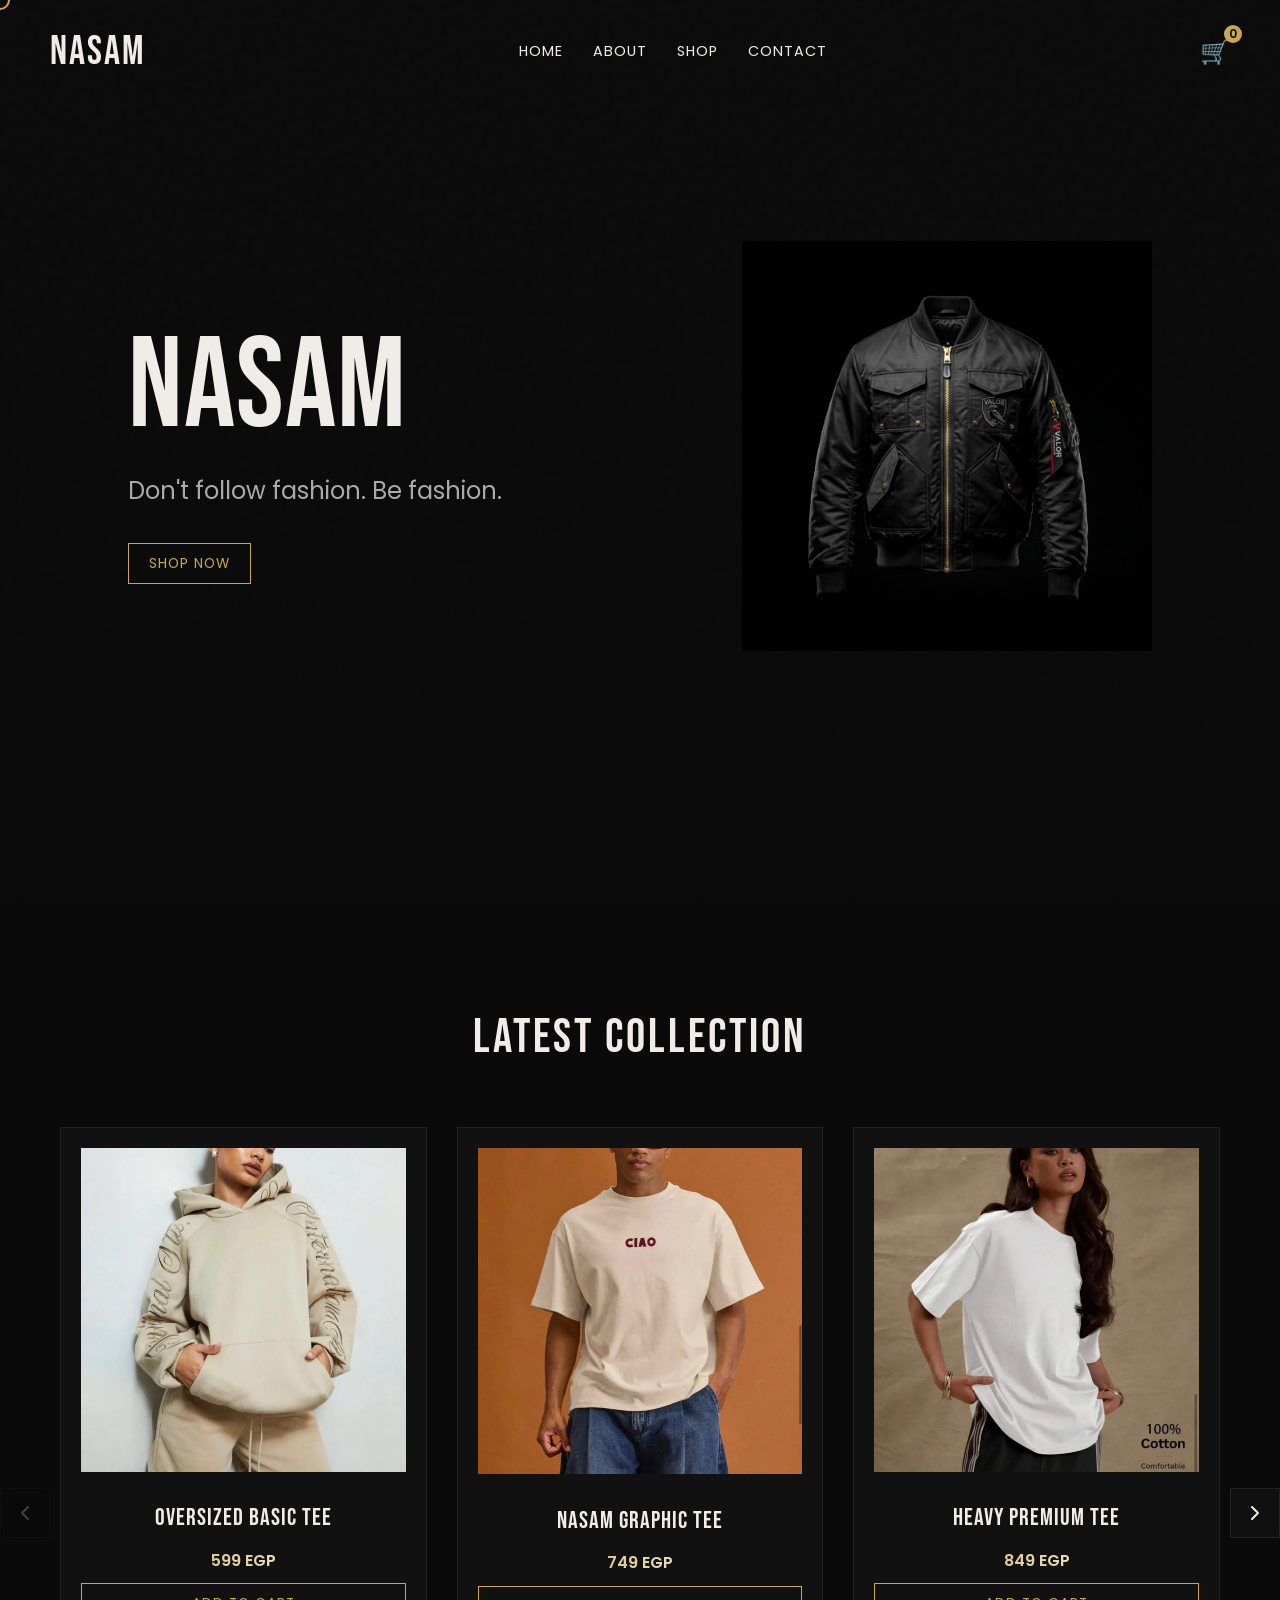
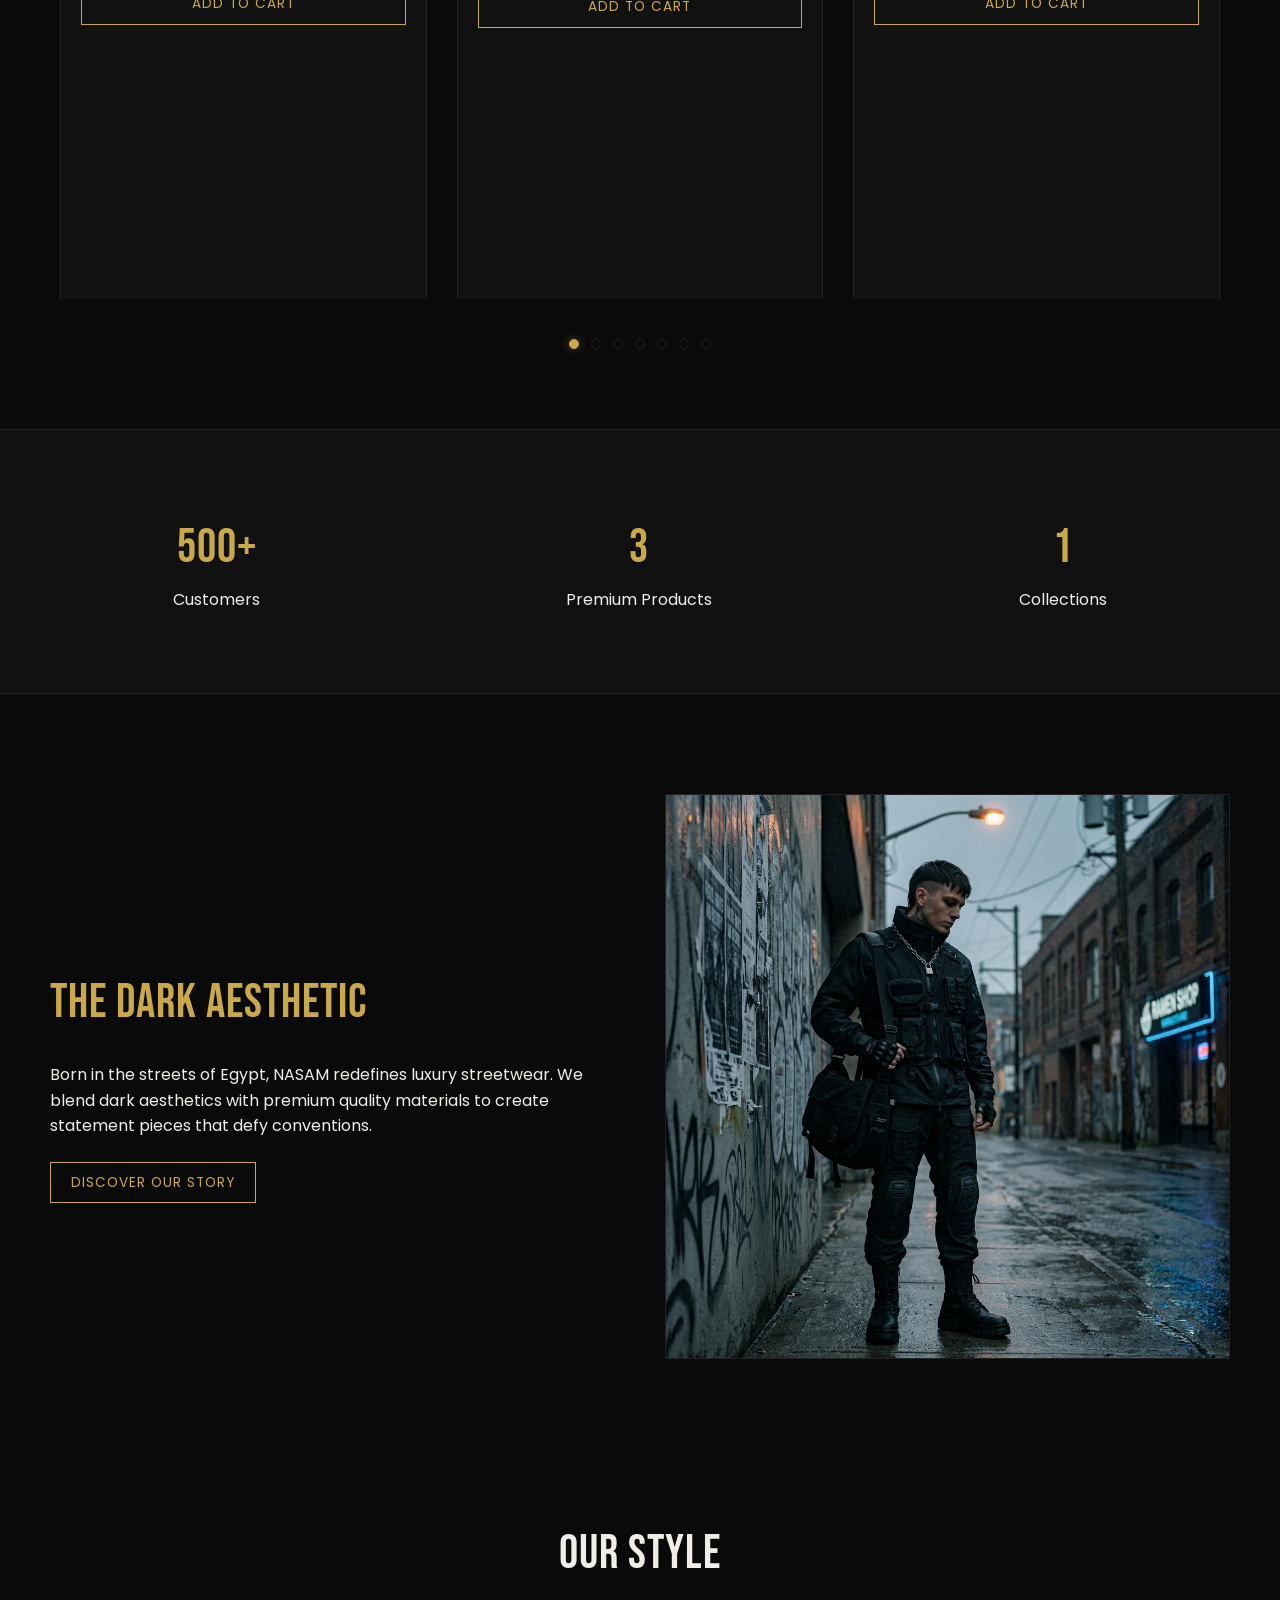
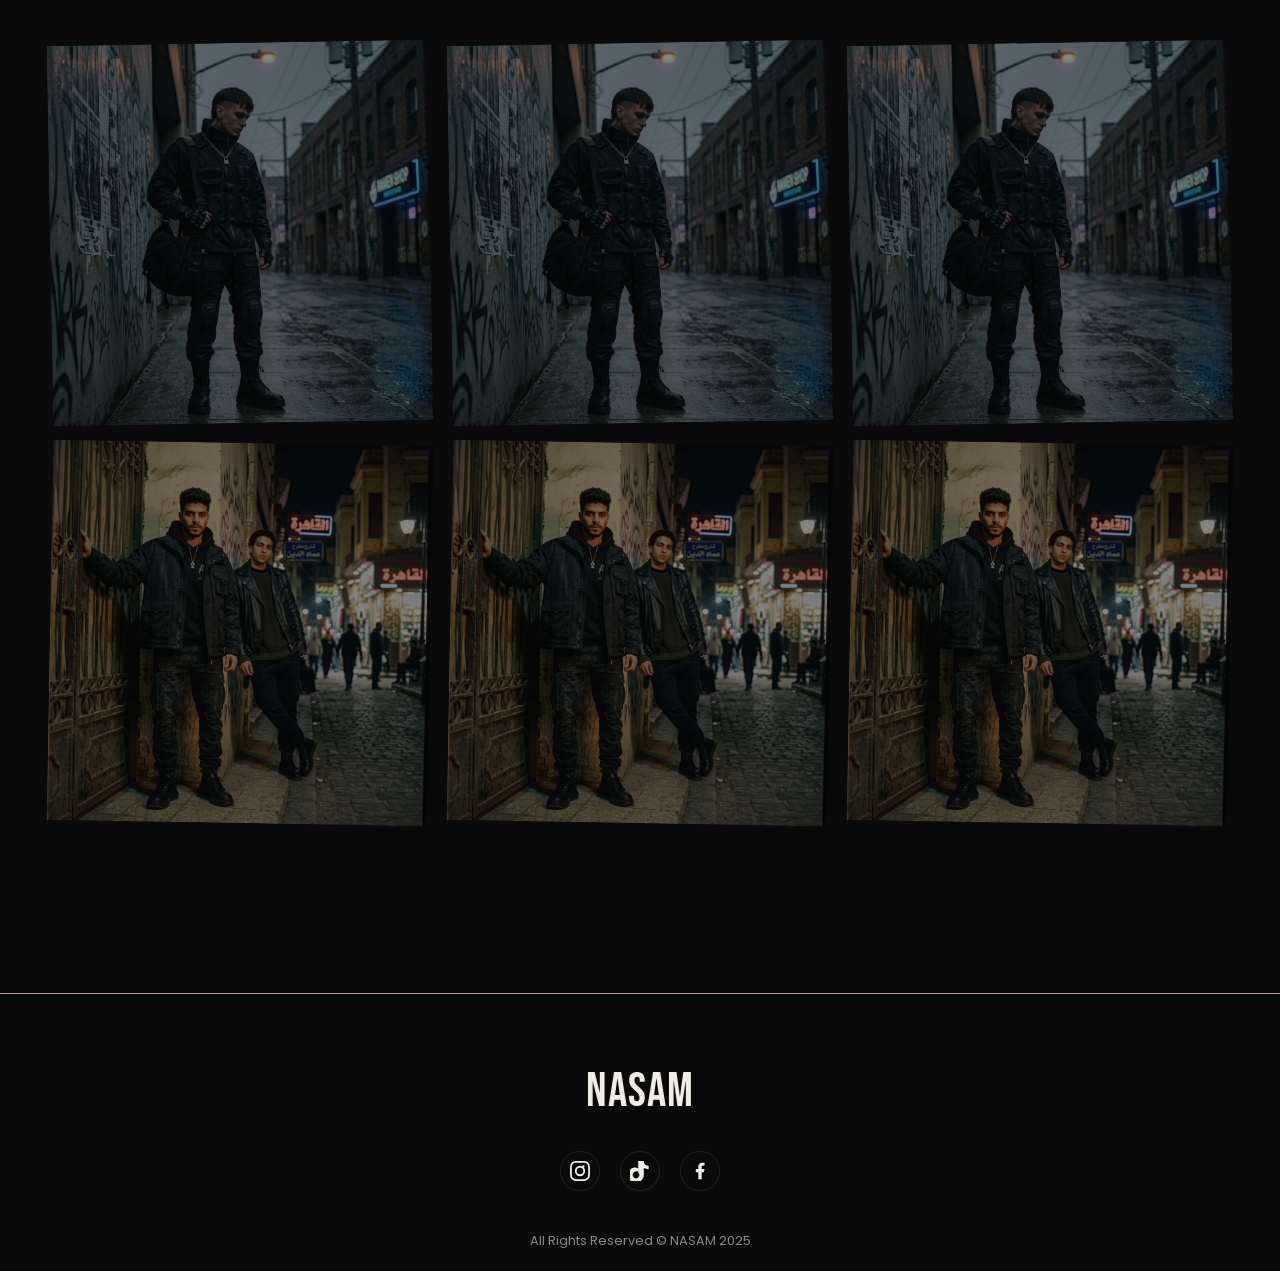
<file: index.html>
<!DOCTYPE html>
<html lang="en" dir="ltr">
<head>
  <meta charset="UTF-8">
  <meta name="viewport" content="width=device-width, initial-scale=1.0">
  <title>NASAM | Dark Luxury Streetwear</title>
  <meta name="description" content="Egyptian luxury streetwear brand. Don't follow fashion. Be fashion.">
  <link rel="stylesheet" href="css/main.css">
  <link rel="stylesheet" href="css/animations.css">
  <style>
    /* Homepage Specific */
    .hero {
      height: 100vh;
      display: flex;
      align-items: center;
      justify-content: space-between;
      padding: 0 10%;
      position: relative;
      overflow: hidden;
      background: linear-gradient(rgba(10,10,10,0.7), rgba(10,10,10,0.9)), url('data:image/svg+xml,%3Csvg viewBox="0 0 200 200" xmlns="http://www.w3.org/2000/svg"%3E%3Cfilter id="noiseFilter"%3E%3CfeTurbulence type="fractalNoise" baseFrequency="0.65" numOctaves="3" stitchTiles="stitch"/%3E%3C/filter%3E%3Crect width="100%25" height="100%25" filter="url(%23noiseFilter)" opacity="0.05"/%3E%3C/svg%3E') repeat, #0a0a0a;
    }
    
    .hero-content {
      z-index: 2;
      max-width: 600px;
    }
    
    .hero-content h1 {
      font-size: 8rem;
      line-height: 1;
      margin-bottom: 20px;
    }
    
    .hero-content p {
      font-size: 1.5rem;
      margin-bottom: 40px;
      color: #aaa;
    }
    
    .hero-img {
      z-index: 2;
      width: 40%;
      max-width: 500px;
    }
    
    /* Stats Bar */
    .stats-bar {
      display: flex;
      justify-content: space-around;
      padding: 80px 20px;
      background: var(--card);
      border-top: 1px solid var(--border);
      border-bottom: 1px solid var(--border);
    }
    
    .stat-item {
      text-align: center;
    }
    
    .stat-item h3 {
      font-size: 3rem;
      color: var(--accent);
    }
    
    /* Lookbook Grid */
    .lookbook-grid {
      columns: 3 300px;
      column-gap: 20px;
      padding: 0 50px 100px;
      max-width: 1400px;
      margin: 0 auto;
    }
    
    .lookbook-item {
      break-inside: avoid;
      margin-bottom: 20px;
      position: relative;
      overflow: hidden;
    }
    
    .lookbook-item img {
      width: 100%;
      display: block;
      transition: transform 0.4s ease;
    }
    
    .lookbook-overlay {
      position: absolute;
      top: 0;
      left: 0;
      width: 100%;
      height: 100%;
      background: rgba(10,10,10,0.5);
      transition: opacity 0.3s ease;
    }
    
    .lookbook-item:hover .lookbook-overlay {
      opacity: 0;
    }
    
    .lookbook-item:nth-child(even) { transform: rotate(1deg); }
    .lookbook-item:nth-child(odd) { transform: rotate(-1deg); }

    /* ─── Latest Collection Carousel ──────────────────────────────────── */
    .collection-section {
      padding: 100px 0 80px;
      max-width: 1400px;
      margin: 0 auto;
    }

    .collection-heading {
      text-align: center;
      font-size: 3rem;
      margin-bottom: 50px;
      letter-spacing: 3px;
    }

    .carousel-wrapper {
      position: relative;
      display: flex;
      align-items: center;
      padding: 0 60px;
    }

    .carousel-viewport {
      overflow: hidden;
      width: 100%;
    }

    .carousel-track {
      display: flex;
      gap: 30px;
      transition: transform 0.5s cubic-bezier(0.25, 0.46, 0.45, 0.94);
      will-change: transform;
    }

    .carousel-track .product-card {
      min-width: calc((100% - 60px) / 3);
      max-width: calc((100% - 60px) / 3);
      flex-shrink: 0;
      cursor: pointer;
      transition: transform 0.3s ease, box-shadow 0.3s ease;
    }

    .carousel-track .product-card:hover {
      transform: translateY(-8px);
      box-shadow: 0 20px 40px rgba(0, 0, 0, 0.4), 0 0 0 1px rgba(201, 168, 76, 0.2);
    }

    /* Arrow Buttons */
    .carousel-arrow {
      position: absolute;
      top: 50%;
      transform: translateY(-50%);
      width: 50px;
      height: 50px;
      border: 1px solid var(--border);
      background: rgba(17, 17, 17, 0.9);
      color: var(--text);
      display: flex;
      align-items: center;
      justify-content: center;
      cursor: pointer;
      z-index: 10;
      transition: all 0.3s ease;
      backdrop-filter: blur(8px);
    }

    .carousel-arrow:hover {
      border-color: var(--accent);
      color: var(--accent);
      background: rgba(201, 168, 76, 0.1);
      box-shadow: 0 0 20px rgba(201, 168, 76, 0.15);
    }

    .carousel-arrow:disabled {
      opacity: 0.25;
      cursor: not-allowed;
    }

    .carousel-arrow:disabled:hover {
      border-color: var(--border);
      color: var(--text);
      background: rgba(17, 17, 17, 0.9);
      box-shadow: none;
    }

    .carousel-prev { left: 0; }
    .carousel-next { right: 0; }

    /* Dot Indicators */
    .carousel-dots {
      display: flex;
      justify-content: center;
      gap: 12px;
      margin-top: 40px;
    }

    .carousel-dot {
      width: 10px;
      height: 10px;
      border: 1px solid var(--border);
      border-radius: 50%;
      background: transparent;
      cursor: pointer;
      transition: all 0.3s ease;
      padding: 0;
    }

    .carousel-dot.active {
      background: var(--accent);
      border-color: var(--accent);
      box-shadow: 0 0 10px rgba(201, 168, 76, 0.4);
    }

    .carousel-dot:hover {
      border-color: var(--accent);
    }

    @media (max-width: 1024px) {
      .carousel-track .product-card {
        min-width: calc((100% - 30px) / 2);
        max-width: calc((100% - 30px) / 2);
      }
      .carousel-wrapper { padding: 0 50px; }
    }

    @media (max-width: 600px) {
      .carousel-track .product-card {
        min-width: 100%;
        max-width: 100%;
      }
      .carousel-wrapper { padding: 0 45px; }
      .carousel-arrow { width: 38px; height: 38px; }
      .collection-heading { font-size: 2rem; margin-bottom: 30px; }
    }
  </style>
</head>
<body>
  <div id="cursor"></div>

  <!-- Navbar -->
  <nav class="navbar">
    <div class="nav-brand"><a href="index.html">NASAM</a></div>
    <div class="nav-links">
      <a href="index.html">Home</a>
      <a href="pages/about.html">About</a>
      <a href="pages/shop.html">Shop</a>
      <a href="pages/contact.html">Contact</a>
    </div>
    <div class="nav-right">
      <div class="cart-icon">
        🛒
        <span class="cart-badge">0</span>
      </div>
    </div>
  </nav>

  <!-- Hero Section -->
  <section class="hero">
    <div class="hero-content reveal">
      <h1 class="brand-font glitch-anim">NASAM</h1>
      <p>Don't follow fashion. Be fashion.</p>
      <a href="pages/shop.html" class="btn">Shop Now</a>
    </div>
    <div class="hero-img float-anim reveal">
      <!-- Suggested dimension: 800x800px transparent PNG -->
      <img src="images/hero/hero-product.png" alt="NASAM Floating Jacket" style="width:100%;">
    </div>
  </section>

  <!-- Latest Collection Carousel -->
  <section class="collection-section reveal" id="latest-collection">
    <h2 class="brand-font collection-heading">Latest Collection</h2>
    <div class="carousel-wrapper">
      <button class="carousel-arrow carousel-prev" id="carousel-prev" aria-label="Previous products">
        <svg width="24" height="24" viewBox="0 0 24 24" fill="none" stroke="currentColor" stroke-width="2" stroke-linecap="round" stroke-linejoin="round"><polyline points="15 18 9 12 15 6"/></svg>
      </button>
      <div class="carousel-viewport" id="carousel-viewport">
        <div class="carousel-track" id="carousel-track">
          <!-- Populated by JS from PRODUCTS data -->
        </div>
      </div>
      <button class="carousel-arrow carousel-next" id="carousel-next" aria-label="Next products">
        <svg width="24" height="24" viewBox="0 0 24 24" fill="none" stroke="currentColor" stroke-width="2" stroke-linecap="round" stroke-linejoin="round"><polyline points="9 18 15 12 9 6"/></svg>
      </button>
    </div>
    <!-- Dot indicators -->
    <div class="carousel-dots" id="carousel-dots"></div>
  </section>

  <!-- Stats Bar -->
  <section class="stats-bar reveal">
    <div class="stat-item">
      <h3 class="brand-font"><span class="counter-number" data-target="500" data-suffix="+">0</span></h3>
      <p>Customers</p>
    </div>
    <div class="stat-item">
      <h3 class="brand-font"><span class="counter-number" data-target="9">0</span></h3>
      <p>Premium Products</p>
    </div>
    <div class="stat-item">
      <h3 class="brand-font"><span class="counter-number" data-target="3">0</span></h3>
      <p>Collections</p>
    </div>
  </section>

  <!-- About Teaser -->
  <section class="reveal" style="padding: 100px 50px; max-width: 1400px; margin: 0 auto; display: flex; gap: 50px; align-items: center;">
    <div style="flex: 1;">
      <h2 class="brand-font" style="font-size: 3rem; color: var(--accent); margin-bottom: 20px;">The Dark Aesthetic</h2>
      <p style="margin-bottom: 30px;">Born in the streets of Egypt, NASAM redefines luxury streetwear. We blend dark aesthetics with premium quality materials to create statement pieces that defy conventions.</p>
      <a href="pages/about.html" class="btn">Discover Our Story</a>
    </div>
    <div style="flex: 1;">
      <!-- Suggested: 800x600px editorial -->
      <img src="images/lookbook/look-1.jpg" alt="NASAM Editorial" style="width: 100%; border: 1px solid var(--border);">
    </div>
  </section>

  <!-- Lookbook Grid -->
  <section style="padding: 50px 0;">
    <h2 class="brand-font reveal" style="text-align: center; font-size: 3rem; margin-bottom: 50px;">Our Style</h2>
    <div class="lookbook-grid reveal">
      <!-- Suggested: masonry grid mixing portrait and landscape shots -->
      <div class="lookbook-item"><img src="images/lookbook/look-1.jpg" alt="Look 1"><div class="lookbook-overlay"></div></div>
      <div class="lookbook-item"><img src="images/lookbook/look-2.jpg" alt="Look 2"><div class="lookbook-overlay"></div></div>
      <div class="lookbook-item"><img src="images/lookbook/look-3.jpg" alt="Look 3"><div class="lookbook-overlay"></div></div>
      <div class="lookbook-item"><img src="images/lookbook/look-4.jpg" alt="Look 4"><div class="lookbook-overlay"></div></div>
      <div class="lookbook-item"><img src="images/lookbook/look-5.jpg" alt="Look 5"><div class="lookbook-overlay"></div></div>
      <div class="lookbook-item"><img src="images/lookbook/look-6.jpg" alt="Look 6"><div class="lookbook-overlay"></div></div>
    </div>
  </section>

  <!-- Footer -->
  <footer class="footer">
    <h2 class="footer-brand brand-font">NASAM</h2>
    <div class="footer-socials">
      <a href="https://www.instagram.com/nasam9872?igsh=cDNyd2JxZ2IyNzN5&utm_source=qr" target="_blank" rel="noopener noreferrer" title="Instagram">
        <svg width="20" height="20" fill="currentColor" viewBox="0 0 24 24"><path d="M12 2.163c3.204 0 3.584.012 4.85.07 3.252.148 4.771 1.691 4.919 4.919.058 1.265.069 1.645.069 4.849 0 3.205-.012 3.584-.069 4.849-.149 3.225-1.664 4.771-4.919 4.919-1.266.058-1.644.07-4.85.07-3.204 0-3.584-.012-4.849-.07-3.26-.149-4.771-1.699-4.919-4.92-.058-1.265-.07-1.644-.07-4.849 0-3.204.013-3.583.07-4.849.149-3.227 1.664-4.771 4.919-4.919 1.266-.057 1.645-.069 4.849-.069zM12 0C8.741 0 8.333.014 7.053.072 2.695.272.273 2.69.073 7.052.014 8.333 0 8.741 0 12c0 3.259.014 3.668.072 4.948.2 4.358 2.618 6.78 6.98 6.98C8.333 23.986 8.741 24 12 24c3.259 0 3.668-.014 4.948-.072 4.354-.2 6.782-2.618 6.979-6.98.059-1.28.073-1.689.073-4.948 0-3.259-.014-3.667-.072-4.947-.196-4.354-2.617-6.78-6.979-6.98C15.668.014 15.259 0 12 0zm0 5.838a6.162 6.162 0 100 12.324 6.162 6.162 0 000-12.324zM12 16a4 4 0 110-8 4 4 0 010 8zm3.98-10.822a1.44 1.44 0 100 2.881 1.44 1.44 0 000-2.88z"/></svg>
      </a>
      <a href="https://www.tiktok.com/@nasam315?_r=1&_t=ZS-966v9a4QpN6" target="_blank" rel="noopener noreferrer" title="TikTok">
        <svg width="20" height="20" fill="currentColor" viewBox="0 0 24 24"><path d="M12.525.02c1.31-.02 2.61-.01 3.91-.02.08 1.53.63 3.09 1.75 4.17 1.12 1.11 2.7 1.62 4.24 1.79v4.03c-1.44-.05-2.89-.35-4.2-.97-.57-.26-1.1-.59-1.62-.93-.01 2.92.01 5.84-.02 8.75-.08 2.25-.97 4.41-2.43 6.02-1.48 1.63-3.62 2.68-5.83 2.95-2.2.26-4.47-.11-6.4-1.24-1.92-1.12-3.37-2.91-4.04-4.99-.68-2.07-.56-4.39.31-6.4 1.08-2.48 3.25-4.32 5.85-5.07 1.88-.54 3.92-.37 5.67.45v4.18c-1.06-.49-2.31-.56-3.41-.21-1.1.34-2.04 1.08-2.58 2.08-.54.98-.67 2.15-.36 3.22.31 1.06 1.01 1.95 1.95 2.47.93.52 2.06.63 3.07.31 1.01-.31 1.86-1.02 2.37-1.93.51-.9.65-1.96.4-2.95-.23-.88-.7-1.68-1.32-2.32V.02z"/></svg>
      </a>
      <a href="https://www.facebook.com/share/1Eqo51q7q2/?mibextid=wwXIfr" target="_blank" rel="noopener noreferrer" title="Facebook">
        <svg width="20" height="20" fill="currentColor" viewBox="0 0 24 24"><path d="M14 13.5h2.5l1-4H14v-2c0-1.03 0-2 2-2h1.5V2.14c-.326-.043-1.557-.14-2.857-.14C11.928 2 10 3.657 10 6.7v2.8H7v4h3V22h4v-8.5z"/></svg>
      </a>
    </div>
    <div class="footer-bottom">
      All Rights Reserved &copy; NASAM 2025
    </div>
  </footer>

  <!-- Cart Drawer -->
  <div class="cart-overlay"></div>
  <div class="cart-drawer">
    <div class="cart-header">
      <h2 class="brand-font">Your Cart</h2>
      <button class="close-cart">&times;</button>
    </div>
    <div class="cart-items"></div>
    <div class="cart-footer">
      <div class="cart-total">
        <span>Total</span>
        <span class="total-amount">0 EGP</span>
      </div>
      <button class="btn checkout-btn">Checkout</button>
    </div>
  </div>

  <script src="js/products-data.js"></script>
  <script src="js/main.js"></script>
  <script src="js/animations.js"></script>
  <script src="js/cart.js"></script>
  <script src="js/carousel.js"></script>
</body>
</html>
</file>
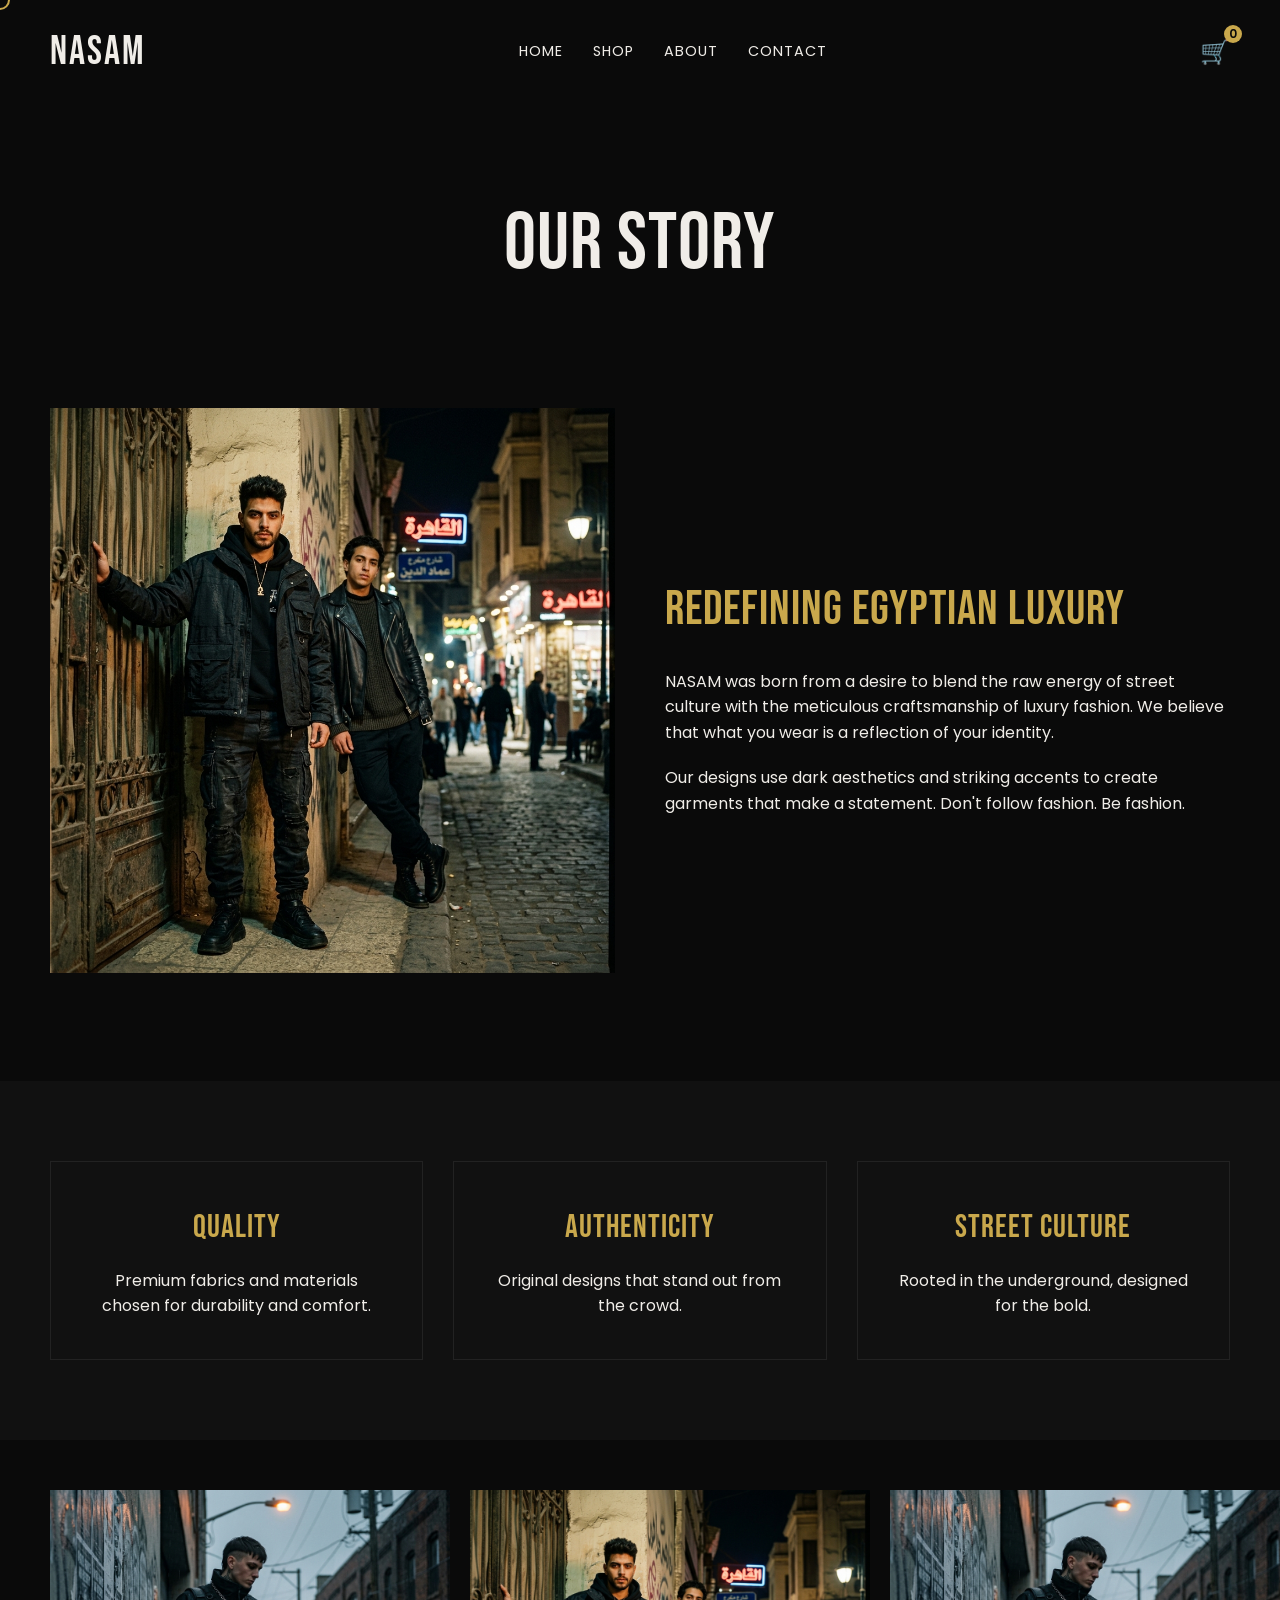
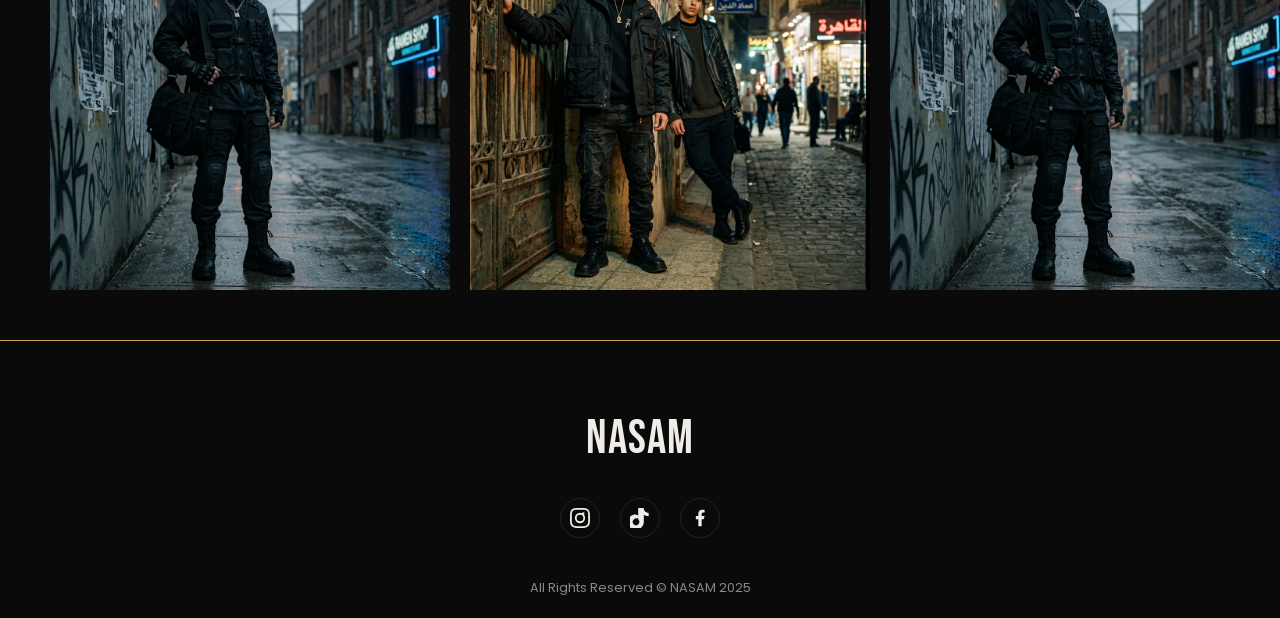
<file: pages/about.html>
<!DOCTYPE html>
<html lang="en" dir="ltr">
<head>
  <meta charset="UTF-8">
  <meta name="viewport" content="width=device-width, initial-scale=1.0">
  <title>About | NASAM</title>
  <link rel="stylesheet" href="../css/main.css">
  <link rel="stylesheet" href="../css/animations.css">
  <link rel="stylesheet" href="../css/about.css">
</head>
<body>
  <div id="cursor"></div>

  <!-- Navbar -->
  <nav class="navbar">
    <div class="nav-brand"><a href="../index.html">NASAM</a></div>
    <div class="nav-links">
      <a href="../index.html">Home</a>
      <a href="shop.html">Shop</a>
      <a href="about.html">About</a>
      <a href="contact.html">Contact</a>
    </div>
    <div class="nav-right">
      <div class="cart-icon">
        🛒
        <span class="cart-badge">0</span>
      </div>
    </div>
  </nav>

  <!-- Hero Banner -->
  <section class="about-hero reveal">
    <h1 class="brand-font">Our Story</h1>
  </section>

  <!-- Brand Story -->
  <section class="brand-story reveal">
    <div class="brand-story-img reveal">
      <img src="../images/lookbook/look-2.jpg" alt="NASAM Story">
    </div>
    <div class="brand-story-text">
      <h2 class="brand-font">Redefining Egyptian Luxury</h2>
      <p style="margin-bottom: 20px;">NASAM was born from a desire to blend the raw energy of street culture with the meticulous craftsmanship of luxury fashion. We believe that what you wear is a reflection of your identity.</p>
      <p>Our designs use dark aesthetics and striking accents to create garments that make a statement. Don't follow fashion. Be fashion.</p>
    </div>
  </section>

  <!-- Values Section -->
  <section class="values-section reveal">
    <div class="values-grid">
      <div class="value-card reveal">
        <h3 class="brand-font">Quality</h3>
        <p>Premium fabrics and materials chosen for durability and comfort.</p>
      </div>
      <div class="value-card reveal">
        <h3 class="brand-font">Authenticity</h3>
        <p>Original designs that stand out from the crowd.</p>
      </div>
      <div class="value-card reveal">
        <h3 class="brand-font">Street Culture</h3>
        <p>Rooted in the underground, designed for the bold.</p>
      </div>
    </div>
  </section>

  <!-- Lookbook Strip -->
  <section class="lookbook-strip reveal">
    <img src="../images/lookbook/look-3.jpg" alt="Style 1">
    <img src="../images/lookbook/look-4.jpg" alt="Style 2">
    <img src="../images/lookbook/look-5.jpg" alt="Style 3">
    <img src="../images/lookbook/look-6.jpg" alt="Style 4">
  </section>

  <!-- Footer -->
  <footer class="footer">
    <h2 class="footer-brand brand-font">NASAM</h2>
    <div class="footer-socials">
      <a href="https://www.instagram.com/nasam9872?igsh=cDNyd2JxZ2IyNzN5&utm_source=qr" target="_blank" rel="noopener noreferrer" title="Instagram">
        <svg width="20" height="20" fill="currentColor" viewBox="0 0 24 24"><path d="M12 2.163c3.204 0 3.584.012 4.85.07 3.252.148 4.771 1.691 4.919 4.919.058 1.265.069 1.645.069 4.849 0 3.205-.012 3.584-.069 4.849-.149 3.225-1.664 4.771-4.919 4.919-1.266.058-1.644.07-4.85.07-3.204 0-3.584-.012-4.849-.07-3.26-.149-4.771-1.699-4.919-4.92-.058-1.265-.07-1.644-.07-4.849 0-3.204.013-3.583.07-4.849.149-3.227 1.664-4.771 4.919-4.919 1.266-.057 1.645-.069 4.849-.069zM12 0C8.741 0 8.333.014 7.053.072 2.695.272.273 2.69.073 7.052.014 8.333 0 8.741 0 12c0 3.259.014 3.668.072 4.948.2 4.358 2.618 6.78 6.98 6.98C8.333 23.986 8.741 24 12 24c3.259 0 3.668-.014 4.948-.072 4.354-.2 6.782-2.618 6.979-6.98.059-1.28.073-1.689.073-4.948 0-3.259-.014-3.667-.072-4.947-.196-4.354-2.617-6.78-6.979-6.98C15.668.014 15.259 0 12 0zm0 5.838a6.162 6.162 0 100 12.324 6.162 6.162 0 000-12.324zM12 16a4 4 0 110-8 4 4 0 010 8zm3.98-10.822a1.44 1.44 0 100 2.881 1.44 1.44 0 000-2.88z"/></svg>
      </a>
      <a href="https://www.tiktok.com/@nasam315?_r=1&_t=ZS-966v9a4QpN6" target="_blank" rel="noopener noreferrer" title="TikTok">
        <svg width="20" height="20" fill="currentColor" viewBox="0 0 24 24"><path d="M12.525.02c1.31-.02 2.61-.01 3.91-.02.08 1.53.63 3.09 1.75 4.17 1.12 1.11 2.7 1.62 4.24 1.79v4.03c-1.44-.05-2.89-.35-4.2-.97-.57-.26-1.1-.59-1.62-.93-.01 2.92.01 5.84-.02 8.75-.08 2.25-.97 4.41-2.43 6.02-1.48 1.63-3.62 2.68-5.83 2.95-2.2.26-4.47-.11-6.4-1.24-1.92-1.12-3.37-2.91-4.04-4.99-.68-2.07-.56-4.39.31-6.4 1.08-2.48 3.25-4.32 5.85-5.07 1.88-.54 3.92-.37 5.67.45v4.18c-1.06-.49-2.31-.56-3.41-.21-1.1.34-2.04 1.08-2.58 2.08-.54.98-.67 2.15-.36 3.22.31 1.06 1.01 1.95 1.95 2.47.93.52 2.06.63 3.07.31 1.01-.31 1.86-1.02 2.37-1.93.51-.9.65-1.96.4-2.95-.23-.88-.7-1.68-1.32-2.32V.02z"/></svg>
      </a>
      <a href="https://www.facebook.com/share/1Eqo51q7q2/?mibextid=wwXIfr" target="_blank" rel="noopener noreferrer" title="Facebook">
        <svg width="20" height="20" fill="currentColor" viewBox="0 0 24 24"><path d="M14 13.5h2.5l1-4H14v-2c0-1.03 0-2 2-2h1.5V2.14c-.326-.043-1.557-.14-2.857-.14C11.928 2 10 3.657 10 6.7v2.8H7v4h3V22h4v-8.5z"/></svg>
      </a>
    </div>
    <div class="footer-bottom">
      All Rights Reserved &copy; NASAM 2025
    </div>
  </footer>

  <!-- Cart Drawer -->
  <div class="cart-overlay"></div>
  <div class="cart-drawer">
    <div class="cart-header">
      <h2 class="brand-font">Your Cart</h2>
      <button class="close-cart">&times;</button>
    </div>
    <div class="cart-items"></div>
    <div class="cart-footer">
      <div class="cart-total">
        <span>Total</span>
        <span class="total-amount">0 EGP</span>
      </div>
      <button class="btn checkout-btn">Checkout</button>
    </div>
  </div>

  <script src="../js/main.js"></script>
  <script src="../js/animations.js"></script>
  <script src="../js/cart.js"></script>
</body>
</html>
</file>
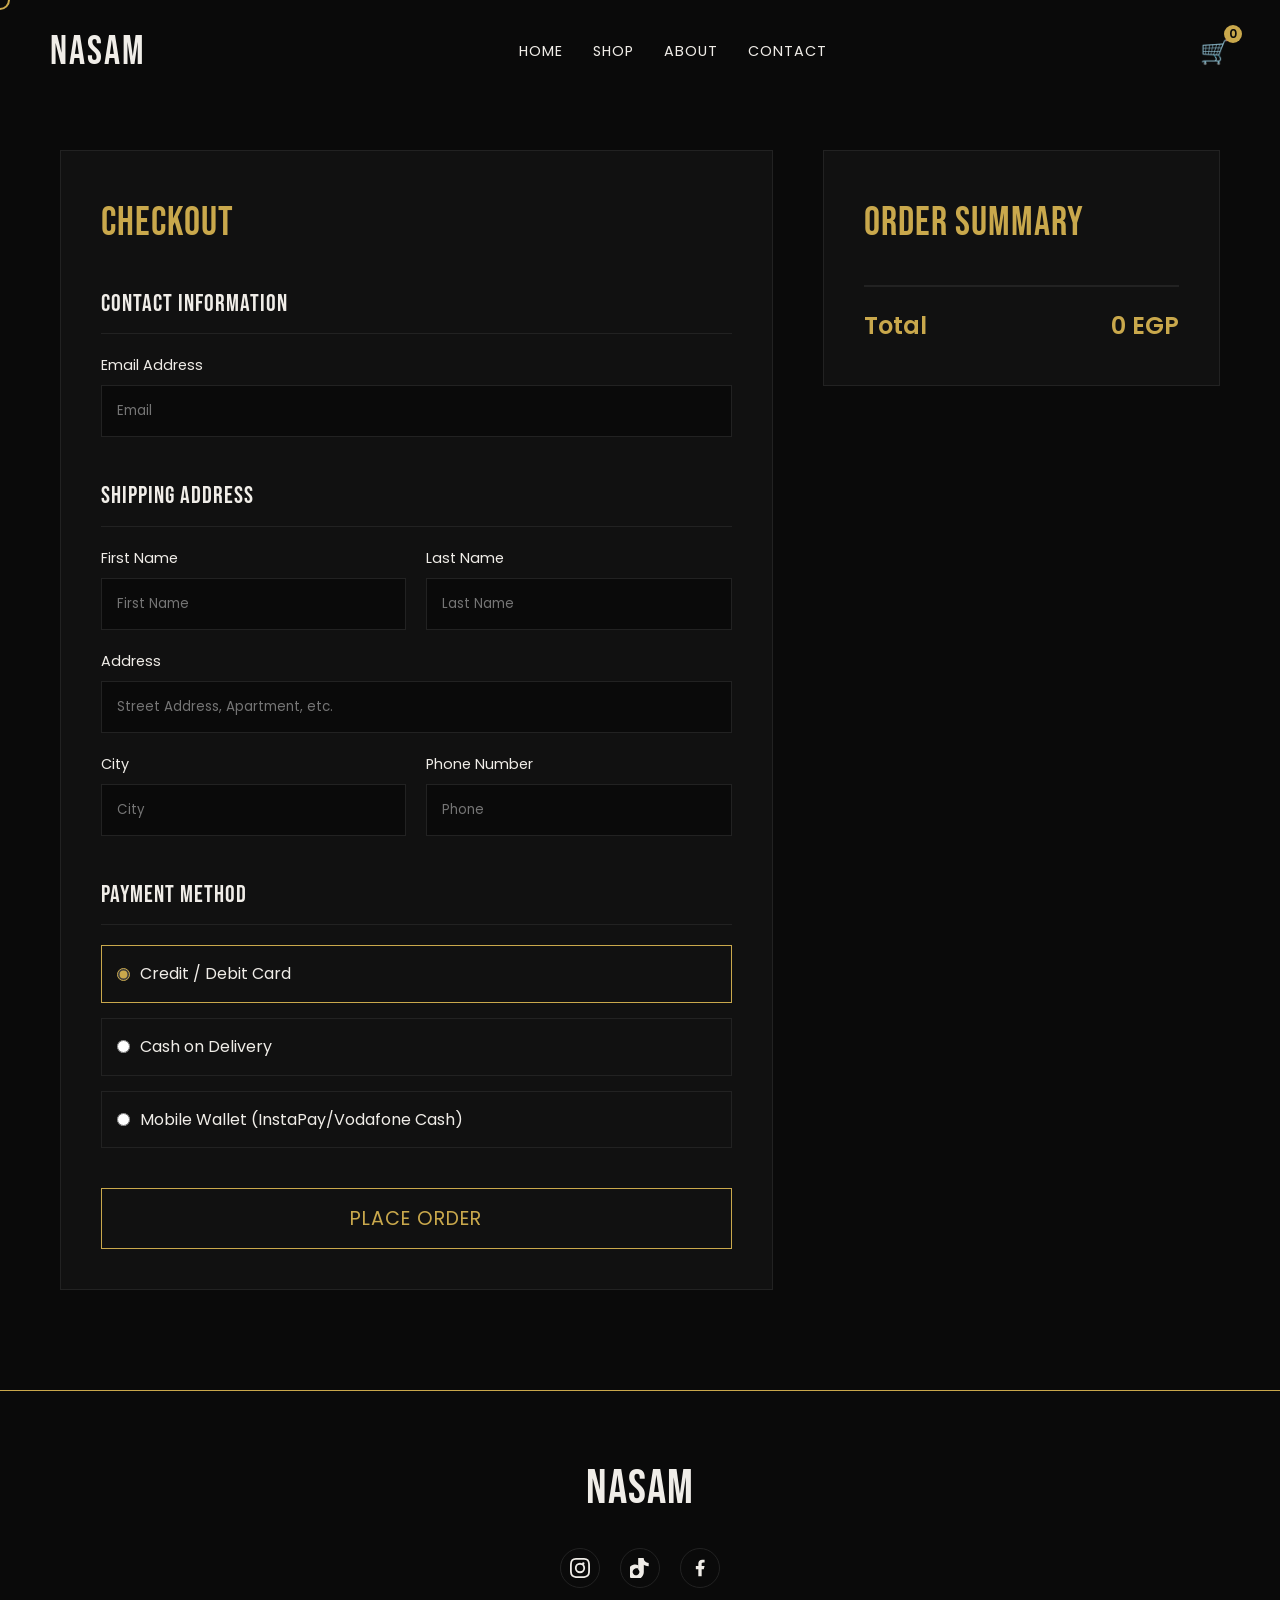
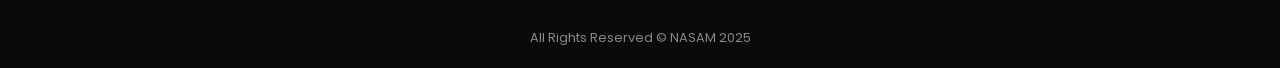
<file: pages/checkout.html>
<!DOCTYPE html>
<html lang="en" dir="ltr">
<head>
  <meta charset="UTF-8">
  <meta name="viewport" content="width=device-width, initial-scale=1.0">
  <title>Checkout | NASAM</title>
  <link rel="stylesheet" href="../css/main.css">
  <link rel="stylesheet" href="../css/animations.css">
  <link rel="stylesheet" href="../css/checkout.css">
</head>
<body>
  <div id="cursor"></div>

  <!-- Navbar -->
  <nav class="navbar scrolled">
    <div class="nav-brand"><a href="../index.html">NASAM</a></div>
    <div class="nav-links">
      <a href="../index.html">Home</a>
      <a href="shop.html">Shop</a>
      <a href="about.html">About</a>
      <a href="contact.html">Contact</a>
    </div>
    <div class="nav-right">
      <div class="cart-icon">
        🛒
        <span class="cart-badge">0</span>
      </div>
    </div>
  </nav>

  <!-- Checkout Container -->
  <section class="checkout-container reveal">
    
    <!-- Checkout Form -->
    <div class="checkout-form">
      <h2 class="brand-font">Checkout</h2>
      
      <form id="checkout-form">
        <!-- Contact Info -->
        <div class="form-section">
          <h3>Contact Information</h3>
          <div class="form-group">
            <label>Email Address</label>
            <input type="email" placeholder="Email" required>
          </div>
        </div>

        <!-- Shipping Address -->
        <div class="form-section">
          <h3>Shipping Address</h3>
          <div class="form-row">
            <div class="form-group">
              <label>First Name</label>
              <input type="text" placeholder="First Name" required>
            </div>
            <div class="form-group">
              <label>Last Name</label>
              <input type="text" placeholder="Last Name" required>
            </div>
          </div>
          <div class="form-group" style="margin-bottom: 20px;">
            <label>Address</label>
            <input type="text" placeholder="Street Address, Apartment, etc." required>
          </div>
          <div class="form-row">
            <div class="form-group">
              <label>City</label>
              <input type="text" placeholder="City" required>
            </div>
            <div class="form-group">
              <label>Phone Number</label>
              <input type="tel" placeholder="Phone" required>
            </div>
          </div>
        </div>

        <!-- Payment Method -->
        <div class="form-section">
          <h3>Payment Method</h3>
          <div class="payment-methods">
            <label class="payment-method active">
              <input type="radio" name="payment" value="card" checked>
              <span>Credit / Debit Card</span>
            </label>
            <label class="payment-method">
              <input type="radio" name="payment" value="cod">
              <span>Cash on Delivery</span>
            </label>
            <label class="payment-method">
              <input type="radio" name="payment" value="wallet">
              <span>Mobile Wallet (InstaPay/Vodafone Cash)</span>
            </label>
          </div>
        </div>

        <button type="submit" class="btn" style="width: 100%; font-size: 1.2rem; padding: 15px;">Place Order</button>
      </form>
    </div>

    <!-- Order Summary -->
    <div class="order-summary">
      <h2 class="brand-font">Order Summary</h2>
      <div class="summary-items">
        <!-- Items injected via JS -->
      </div>
      <div class="summary-total">
        <span>Total</span>
        <span class="summary-total-amount">0 EGP</span>
      </div>
    </div>

  </section>

  <!-- Footer -->
  <footer class="footer">
    <h2 class="footer-brand brand-font">NASAM</h2>
    <div class="footer-socials">
      <a href="https://www.instagram.com/nasam9872?igsh=cDNyd2JxZ2IyNzN5&utm_source=qr" target="_blank" rel="noopener noreferrer" title="Instagram">
        <svg width="20" height="20" fill="currentColor" viewBox="0 0 24 24"><path d="M12 2.163c3.204 0 3.584.012 4.85.07 3.252.148 4.771 1.691 4.919 4.919.058 1.265.069 1.645.069 4.849 0 3.205-.012 3.584-.069 4.849-.149 3.225-1.664 4.771-4.919 4.919-1.266.058-1.644.07-4.85.07-3.204 0-3.584-.012-4.849-.07-3.26-.149-4.771-1.699-4.919-4.92-.058-1.265-.07-1.644-.07-4.849 0-3.204.013-3.583.07-4.849.149-3.227 1.664-4.771 4.919-4.919 1.266-.057 1.645-.069 4.849-.069zM12 0C8.741 0 8.333.014 7.053.072 2.695.272.273 2.69.073 7.052.014 8.333 0 8.741 0 12c0 3.259.014 3.668.072 4.948.2 4.358 2.618 6.78 6.98 6.98C8.333 23.986 8.741 24 12 24c3.259 0 3.668-.014 4.948-.072 4.354-.2 6.782-2.618 6.979-6.98.059-1.28.073-1.689.073-4.948 0-3.259-.014-3.667-.072-4.947-.196-4.354-2.617-6.78-6.979-6.98C15.668.014 15.259 0 12 0zm0 5.838a6.162 6.162 0 100 12.324 6.162 6.162 0 000-12.324zM12 16a4 4 0 110-8 4 4 0 010 8zm3.98-10.822a1.44 1.44 0 100 2.881 1.44 1.44 0 000-2.88z"/></svg>
      </a>
      <a href="https://www.tiktok.com/@nasam315?_r=1&_t=ZS-966v9a4QpN6" target="_blank" rel="noopener noreferrer" title="TikTok">
        <svg width="20" height="20" fill="currentColor" viewBox="0 0 24 24"><path d="M12.525.02c1.31-.02 2.61-.01 3.91-.02.08 1.53.63 3.09 1.75 4.17 1.12 1.11 2.7 1.62 4.24 1.79v4.03c-1.44-.05-2.89-.35-4.2-.97-.57-.26-1.1-.59-1.62-.93-.01 2.92.01 5.84-.02 8.75-.08 2.25-.97 4.41-2.43 6.02-1.48 1.63-3.62 2.68-5.83 2.95-2.2.26-4.47-.11-6.4-1.24-1.92-1.12-3.37-2.91-4.04-4.99-.68-2.07-.56-4.39.31-6.4 1.08-2.48 3.25-4.32 5.85-5.07 1.88-.54 3.92-.37 5.67.45v4.18c-1.06-.49-2.31-.56-3.41-.21-1.1.34-2.04 1.08-2.58 2.08-.54.98-.67 2.15-.36 3.22.31 1.06 1.01 1.95 1.95 2.47.93.52 2.06.63 3.07.31 1.01-.31 1.86-1.02 2.37-1.93.51-.9.65-1.96.4-2.95-.23-.88-.7-1.68-1.32-2.32V.02z"/></svg>
      </a>
      <a href="https://www.facebook.com/share/1Eqo51q7q2/?mibextid=wwXIfr" target="_blank" rel="noopener noreferrer" title="Facebook">
        <svg width="20" height="20" fill="currentColor" viewBox="0 0 24 24"><path d="M14 13.5h2.5l1-4H14v-2c0-1.03 0-2 2-2h1.5V2.14c-.326-.043-1.557-.14-2.857-.14C11.928 2 10 3.657 10 6.7v2.8H7v4h3V22h4v-8.5z"/></svg>
      </a>
    </div>
    <div class="footer-bottom">
      All Rights Reserved &copy; NASAM 2025
    </div>
  </footer>

  <!-- Cart Drawer -->
  <div class="cart-overlay"></div>
  <div class="cart-drawer">
    <div class="cart-header">
      <h2 class="brand-font">Your Cart</h2>
      <button class="close-cart">&times;</button>
    </div>
    <div class="cart-items"></div>
    <div class="cart-footer">
      <div class="cart-total">
        <span>Total</span>
        <span class="total-amount">0 EGP</span>
      </div>
      <button class="btn checkout-btn">Checkout</button>
    </div>
  </div>

  <script src="../js/main.js"></script>
  <script src="../js/animations.js"></script>
  <script src="../js/cart.js"></script>
  <script src="../js/checkout.js"></script>
</body>
</html>
</file>
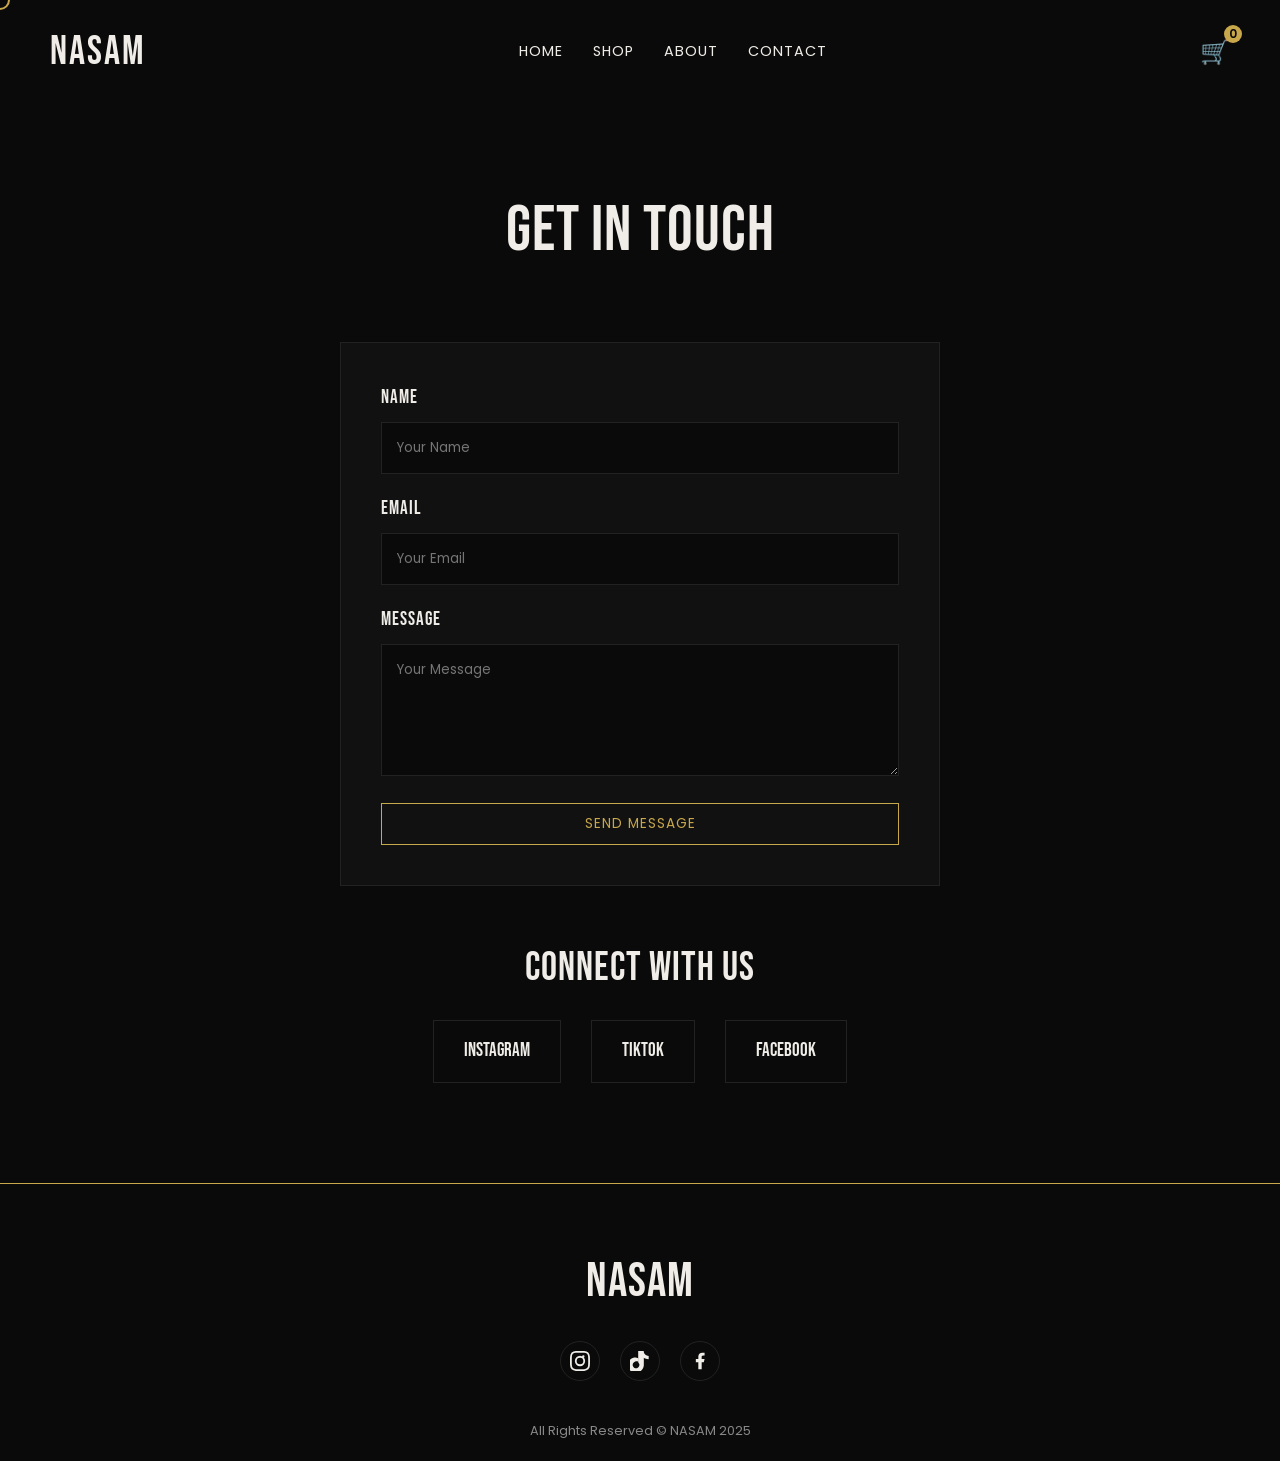
<file: pages/contact.html>
<!DOCTYPE html>
<html lang="en" dir="ltr">
<head>
  <meta charset="UTF-8">
  <meta name="viewport" content="width=device-width, initial-scale=1.0">
  <title>Contact | NASAM</title>
  <link rel="stylesheet" href="../css/main.css">
  <link rel="stylesheet" href="../css/animations.css">
  <link rel="stylesheet" href="../css/contact.css">
</head>
<body>
  <div id="cursor"></div>

  <!-- Navbar -->
  <nav class="navbar">
    <div class="nav-brand"><a href="../index.html">NASAM</a></div>
    <div class="nav-links">
      <a href="../index.html">Home</a>
      <a href="shop.html">Shop</a>
      <a href="about.html">About</a>
      <a href="contact.html">Contact</a>
    </div>
    <div class="nav-right">
      <div class="cart-icon">
        🛒
        <span class="cart-badge">0</span>
      </div>
    </div>
  </nav>

  <header class="contact-header reveal">
    <h1 class="brand-font">Get In Touch</h1>
  </header>

  <section class="contact-container reveal">
    <div class="contact-form">
      <form onsubmit="event.preventDefault();">
        <div class="form-group">
          <label>Name</label>
          <input type="text" placeholder="Your Name" required>
        </div>
        <div class="form-group">
          <label>Email</label>
          <input type="email" placeholder="Your Email" required>
        </div>
        <div class="form-group">
          <label>Message</label>
          <textarea rows="5" placeholder="Your Message" required></textarea>
        </div>
        <button type="submit" class="btn" style="width: 100%;">Send Message</button>
      </form>
    </div>
    
    <div class="contact-socials reveal">
      <h2 class="brand-font">Connect With Us</h2>
      <div class="social-links">
        <a href="https://www.instagram.com/nasam9872?igsh=cDNyd2JxZ2IyNzN5&utm_source=qr" target="_blank" rel="noopener noreferrer">Instagram</a>
        <a href="https://www.tiktok.com/@nasam315?_r=1&_t=ZS-966v9a4QpN6" target="_blank" rel="noopener noreferrer">TikTok</a>
        <a href="https://www.facebook.com/share/1Eqo51q7q2/?mibextid=wwXIfr" target="_blank" rel="noopener noreferrer">Facebook</a>
      </div>
    </div>
  </section>

  <!-- Footer -->
  <footer class="footer">
    <h2 class="footer-brand brand-font">NASAM</h2>
    <div class="footer-socials">
      <a href="https://www.instagram.com/nasam9872?igsh=cDNyd2JxZ2IyNzN5&utm_source=qr" target="_blank" rel="noopener noreferrer" title="Instagram">
        <svg width="20" height="20" fill="currentColor" viewBox="0 0 24 24"><path d="M12 2.163c3.204 0 3.584.012 4.85.07 3.252.148 4.771 1.691 4.919 4.919.058 1.265.069 1.645.069 4.849 0 3.205-.012 3.584-.069 4.849-.149 3.225-1.664 4.771-4.919 4.919-1.266.058-1.644.07-4.85.07-3.204 0-3.584-.012-4.849-.07-3.26-.149-4.771-1.699-4.919-4.92-.058-1.265-.07-1.644-.07-4.849 0-3.204.013-3.583.07-4.849.149-3.227 1.664-4.771 4.919-4.919 1.266-.057 1.645-.069 4.849-.069zM12 0C8.741 0 8.333.014 7.053.072 2.695.272.273 2.69.073 7.052.014 8.333 0 8.741 0 12c0 3.259.014 3.668.072 4.948.2 4.358 2.618 6.78 6.98 6.98C8.333 23.986 8.741 24 12 24c3.259 0 3.668-.014 4.948-.072 4.354-.2 6.782-2.618 6.979-6.98.059-1.28.073-1.689.073-4.948 0-3.259-.014-3.667-.072-4.947-.196-4.354-2.617-6.78-6.979-6.98C15.668.014 15.259 0 12 0zm0 5.838a6.162 6.162 0 100 12.324 6.162 6.162 0 000-12.324zM12 16a4 4 0 110-8 4 4 0 010 8zm3.98-10.822a1.44 1.44 0 100 2.881 1.44 1.44 0 000-2.88z"/></svg>
      </a>
      <a href="https://www.tiktok.com/@nasam315?_r=1&_t=ZS-966v9a4QpN6" target="_blank" rel="noopener noreferrer" title="TikTok">
        <svg width="20" height="20" fill="currentColor" viewBox="0 0 24 24"><path d="M12.525.02c1.31-.02 2.61-.01 3.91-.02.08 1.53.63 3.09 1.75 4.17 1.12 1.11 2.7 1.62 4.24 1.79v4.03c-1.44-.05-2.89-.35-4.2-.97-.57-.26-1.1-.59-1.62-.93-.01 2.92.01 5.84-.02 8.75-.08 2.25-.97 4.41-2.43 6.02-1.48 1.63-3.62 2.68-5.83 2.95-2.2.26-4.47-.11-6.4-1.24-1.92-1.12-3.37-2.91-4.04-4.99-.68-2.07-.56-4.39.31-6.4 1.08-2.48 3.25-4.32 5.85-5.07 1.88-.54 3.92-.37 5.67.45v4.18c-1.06-.49-2.31-.56-3.41-.21-1.1.34-2.04 1.08-2.58 2.08-.54.98-.67 2.15-.36 3.22.31 1.06 1.01 1.95 1.95 2.47.93.52 2.06.63 3.07.31 1.01-.31 1.86-1.02 2.37-1.93.51-.9.65-1.96.4-2.95-.23-.88-.7-1.68-1.32-2.32V.02z"/></svg>
      </a>
      <a href="https://www.facebook.com/share/1Eqo51q7q2/?mibextid=wwXIfr" target="_blank" rel="noopener noreferrer" title="Facebook">
        <svg width="20" height="20" fill="currentColor" viewBox="0 0 24 24"><path d="M14 13.5h2.5l1-4H14v-2c0-1.03 0-2 2-2h1.5V2.14c-.326-.043-1.557-.14-2.857-.14C11.928 2 10 3.657 10 6.7v2.8H7v4h3V22h4v-8.5z"/></svg>
      </a>
    </div>
    <div class="footer-bottom">
      All Rights Reserved &copy; NASAM 2025
    </div>
  </footer>

  <!-- Cart Drawer -->
  <div class="cart-overlay"></div>
  <div class="cart-drawer">
    <div class="cart-header">
      <h2 class="brand-font">Your Cart</h2>
      <button class="close-cart">&times;</button>
    </div>
    <div class="cart-items"></div>
    <div class="cart-footer">
      <div class="cart-total">
        <span>Total</span>
        <span class="total-amount">0 EGP</span>
      </div>
      <button class="btn checkout-btn">Checkout</button>
    </div>
  </div>

  <script src="../js/main.js"></script>
  <script src="../js/animations.js"></script>
  <script src="../js/cart.js"></script>
</body>
</html>
</file>
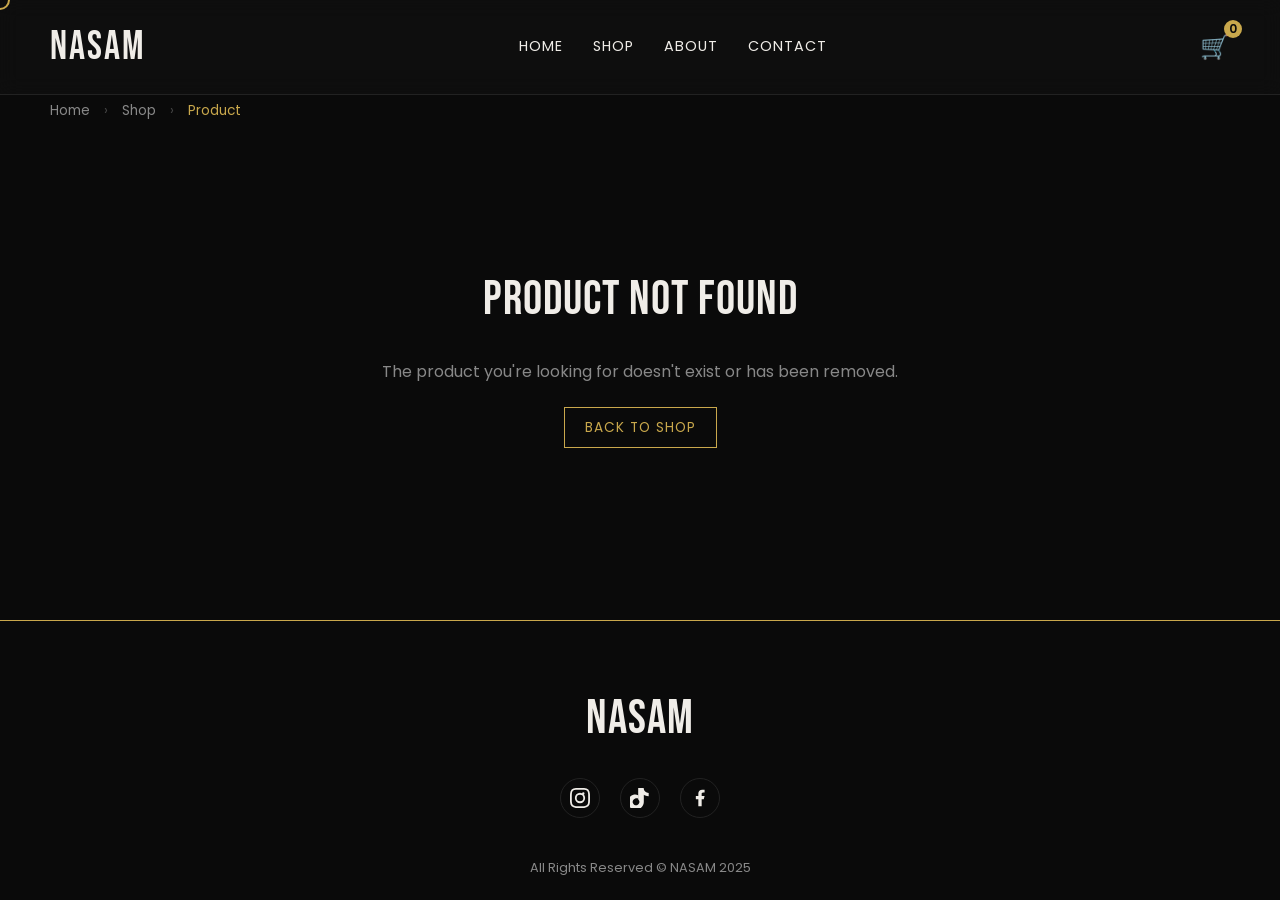
<file: pages/product.html>
<!DOCTYPE html>
<html lang="en" dir="ltr">
<head>
  <meta charset="UTF-8">
  <meta name="viewport" content="width=device-width, initial-scale=1.0">
  <title>Product Details | NASAM</title>
  <meta name="description" content="NASAM — Premium streetwear product details. Egyptian luxury fashion.">
  <link rel="stylesheet" href="../css/main.css">
  <link rel="stylesheet" href="../css/animations.css">
  <link rel="stylesheet" href="../css/product-detail.css">
</head>
<body>
  <div id="cursor"></div>

  <!-- Navbar -->
  <nav class="navbar scrolled">
    <div class="nav-brand"><a href="../index.html">NASAM</a></div>
    <div class="nav-links">
      <a href="../index.html">Home</a>
      <a href="shop.html">Shop</a>
      <a href="about.html">About</a>
      <a href="contact.html">Contact</a>
    </div>
    <div class="nav-right">
      <div class="cart-icon">
        🛒
        <span class="cart-badge">0</span>
      </div>
    </div>
  </nav>

  <!-- Breadcrumb -->
  <div class="breadcrumb">
    <a href="../index.html">Home</a>
    <span class="breadcrumb-sep">›</span>
    <a href="shop.html">Shop</a>
    <span class="breadcrumb-sep">›</span>
    <span id="breadcrumb-product">Product</span>
  </div>

  <!-- Product Detail Section -->
  <section class="product-detail" id="product-detail">
    <!-- Populated by JS -->
  </section>

  <!-- You May Also Like -->
  <section class="related-section" id="related-section">
    <h2 class="brand-font related-title">You May Also Like</h2>
    <div class="related-grid" id="related-grid">
      <!-- Populated by JS -->
    </div>
  </section>

  <!-- Footer -->
  <footer class="footer">
    <h2 class="footer-brand brand-font">NASAM</h2>
    <div class="footer-socials">
      <a href="https://www.instagram.com/nasam9872?igsh=cDNyd2JxZ2IyNzN5&utm_source=qr" target="_blank" rel="noopener noreferrer" title="Instagram">
        <svg width="20" height="20" fill="currentColor" viewBox="0 0 24 24"><path d="M12 2.163c3.204 0 3.584.012 4.85.07 3.252.148 4.771 1.691 4.919 4.919.058 1.265.069 1.645.069 4.849 0 3.205-.012 3.584-.069 4.849-.149 3.225-1.664 4.771-4.919 4.919-1.266.058-1.644.07-4.85.07-3.204 0-3.584-.012-4.849-.07-3.26-.149-4.771-1.699-4.919-4.92-.058-1.265-.07-1.644-.07-4.849 0-3.204.013-3.583.07-4.849.149-3.227 1.664-4.771 4.919-4.919 1.266-.057 1.645-.069 4.849-.069zM12 0C8.741 0 8.333.014 7.053.072 2.695.272.273 2.69.073 7.052.014 8.333 0 8.741 0 12c0 3.259.014 3.668.072 4.948.2 4.358 2.618 6.78 6.98 6.98C8.333 23.986 8.741 24 12 24c3.259 0 3.668-.014 4.948-.072 4.354-.2 6.782-2.618 6.979-6.98.059-1.28.073-1.689.073-4.948 0-3.259-.014-3.667-.072-4.947-.196-4.354-2.617-6.78-6.979-6.98C15.668.014 15.259 0 12 0zm0 5.838a6.162 6.162 0 100 12.324 6.162 6.162 0 000-12.324zM12 16a4 4 0 110-8 4 4 0 010 8zm3.98-10.822a1.44 1.44 0 100 2.881 1.44 1.44 0 000-2.88z"/></svg>
      </a>
      <a href="https://www.tiktok.com/@nasam315?_r=1&_t=ZS-966v9a4QpN6" target="_blank" rel="noopener noreferrer" title="TikTok">
        <svg width="20" height="20" fill="currentColor" viewBox="0 0 24 24"><path d="M12.525.02c1.31-.02 2.61-.01 3.91-.02.08 1.53.63 3.09 1.75 4.17 1.12 1.11 2.7 1.62 4.24 1.79v4.03c-1.44-.05-2.89-.35-4.2-.97-.57-.26-1.1-.59-1.62-.93-.01 2.92.01 5.84-.02 8.75-.08 2.25-.97 4.41-2.43 6.02-1.48 1.63-3.62 2.68-5.83 2.95-2.2.26-4.47-.11-6.4-1.24-1.92-1.12-3.37-2.91-4.04-4.99-.68-2.07-.56-4.39.31-6.4 1.08-2.48 3.25-4.32 5.85-5.07 1.88-.54 3.92-.37 5.67.45v4.18c-1.06-.49-2.31-.56-3.41-.21-1.1.34-2.04 1.08-2.58 2.08-.54.98-.67 2.15-.36 3.22.31 1.06 1.01 1.95 1.95 2.47.93.52 2.06.63 3.07.31 1.01-.31 1.86-1.02 2.37-1.93.51-.9.65-1.96.4-2.95-.23-.88-.7-1.68-1.32-2.32V.02z"/></svg>
      </a>
      <a href="https://www.facebook.com/share/1Eqo51q7q2/?mibextid=wwXIfr" target="_blank" rel="noopener noreferrer" title="Facebook">
        <svg width="20" height="20" fill="currentColor" viewBox="0 0 24 24"><path d="M14 13.5h2.5l1-4H14v-2c0-1.03 0-2 2-2h1.5V2.14c-.326-.043-1.557-.14-2.857-.14C11.928 2 10 3.657 10 6.7v2.8H7v4h3V22h4v-8.5z"/></svg>
      </a>
    </div>
    <div class="footer-bottom">
      All Rights Reserved &copy; NASAM 2025
    </div>
  </footer>

  <!-- Cart Drawer -->
  <div class="cart-overlay"></div>
  <div class="cart-drawer">
    <div class="cart-header">
      <h2 class="brand-font">Your Cart</h2>
      <button class="close-cart">&times;</button>
    </div>
    <div class="cart-items"></div>
    <div class="cart-footer">
      <div class="cart-total">
        <span>Total</span>
        <span class="total-amount">0 EGP</span>
      </div>
      <button class="btn checkout-btn">Checkout</button>
    </div>
  </div>

  <script src="../js/products-data.js"></script>
  <script src="../js/main.js"></script>
  <script src="../js/animations.js"></script>
  <script src="../js/cart.js"></script>
  <script src="../js/product-detail.js"></script>
</body>
</html>
</file>
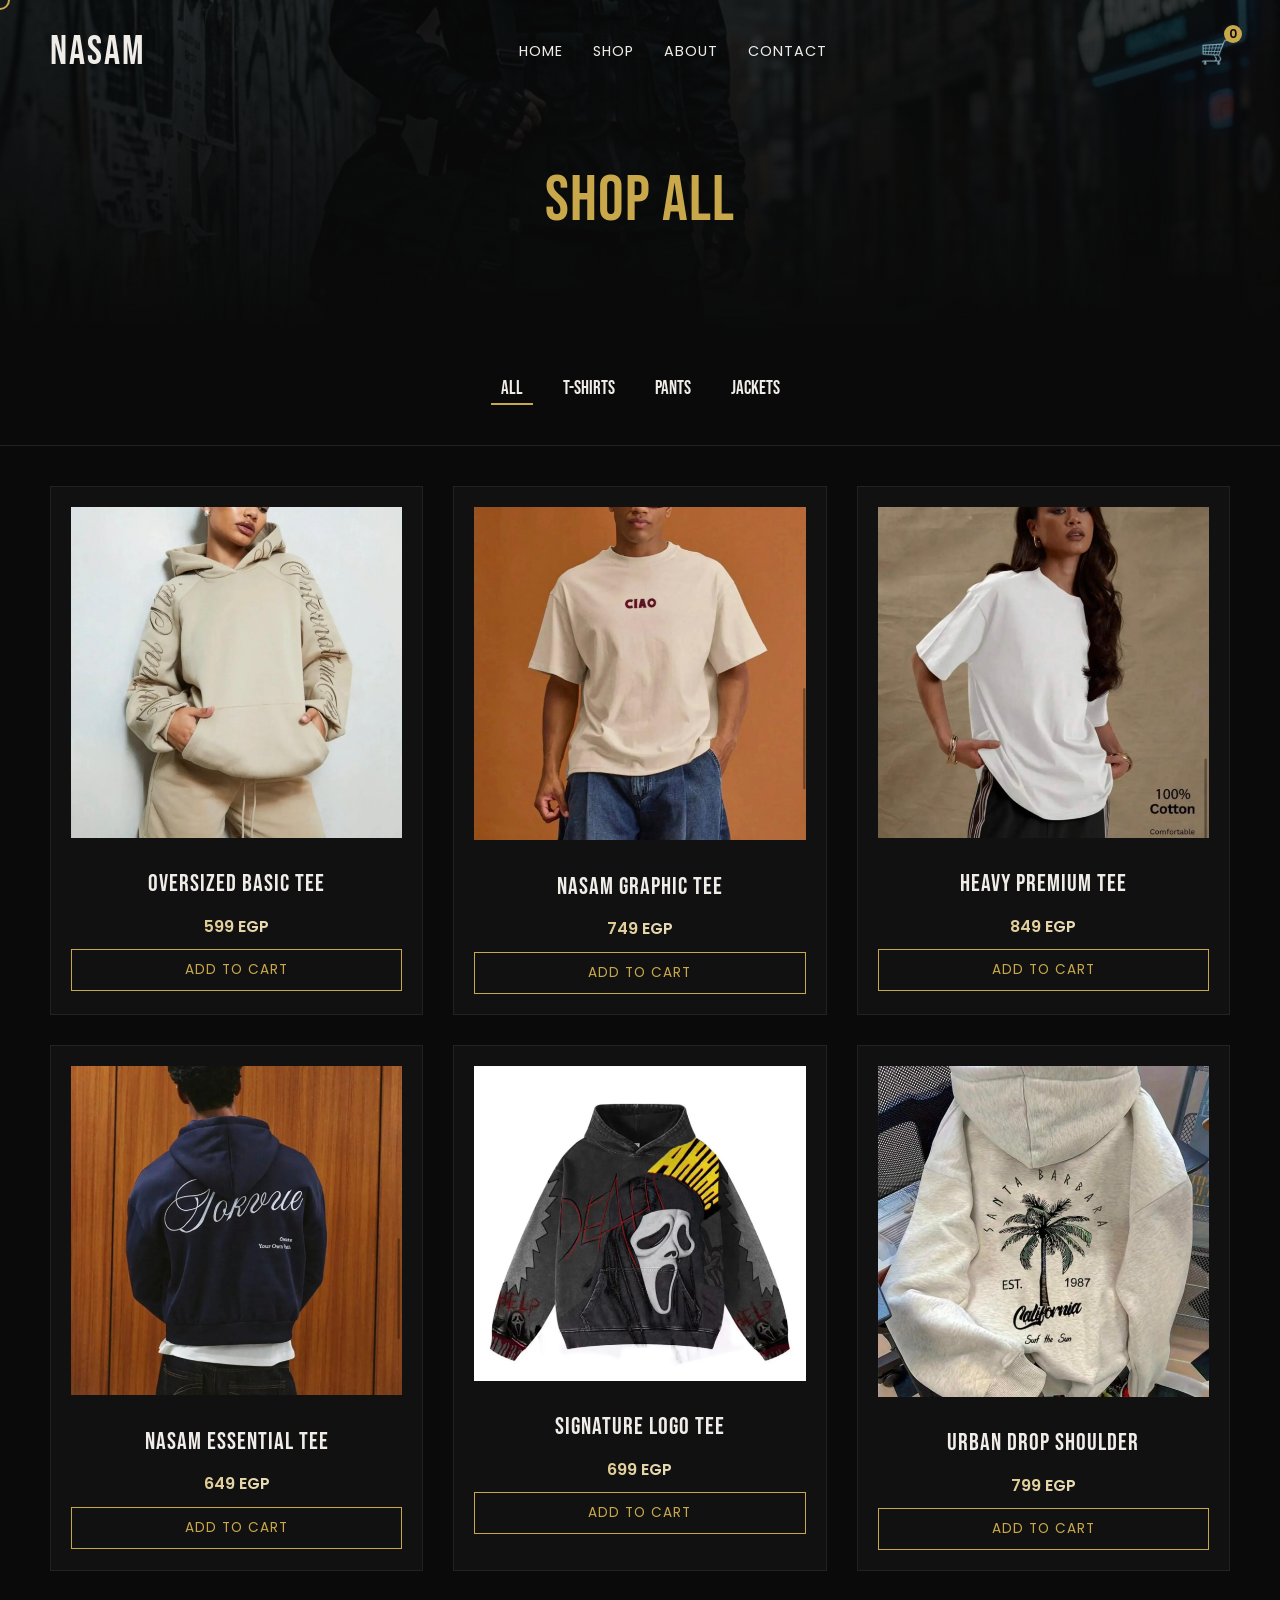
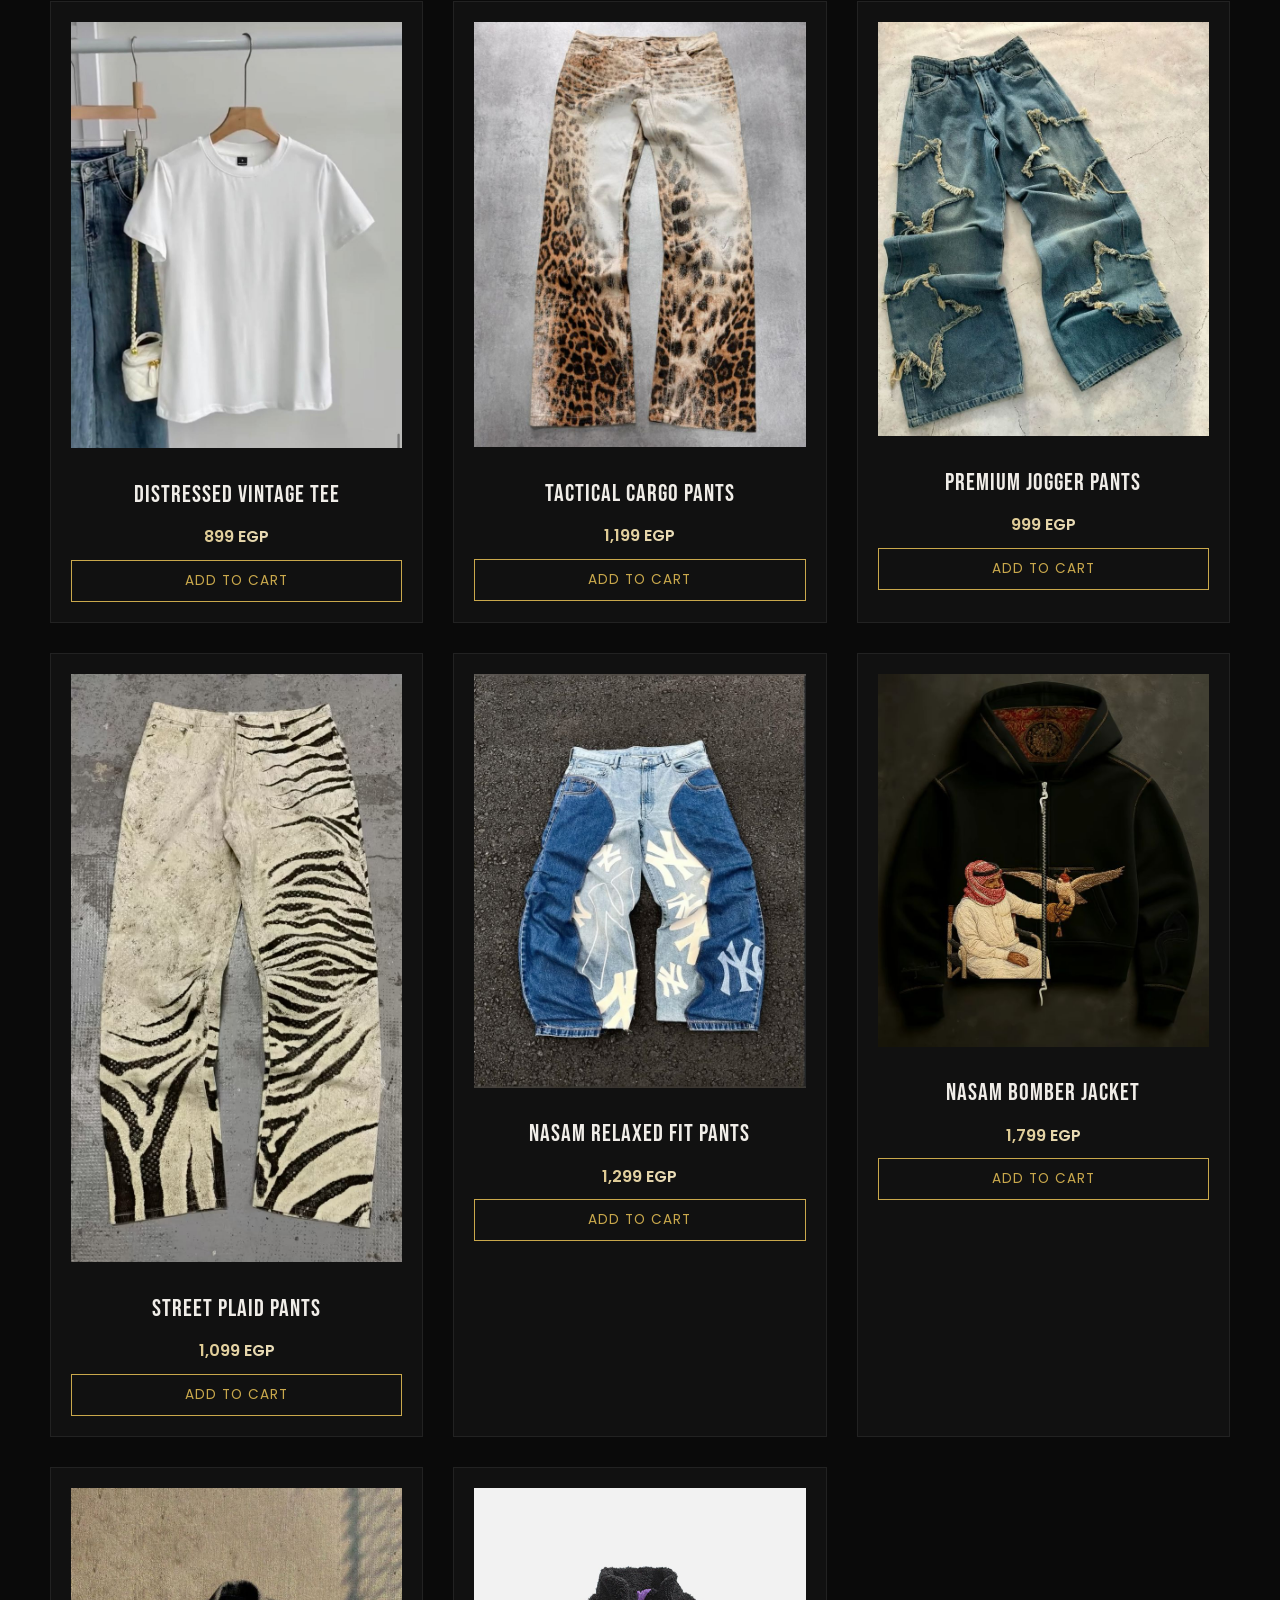
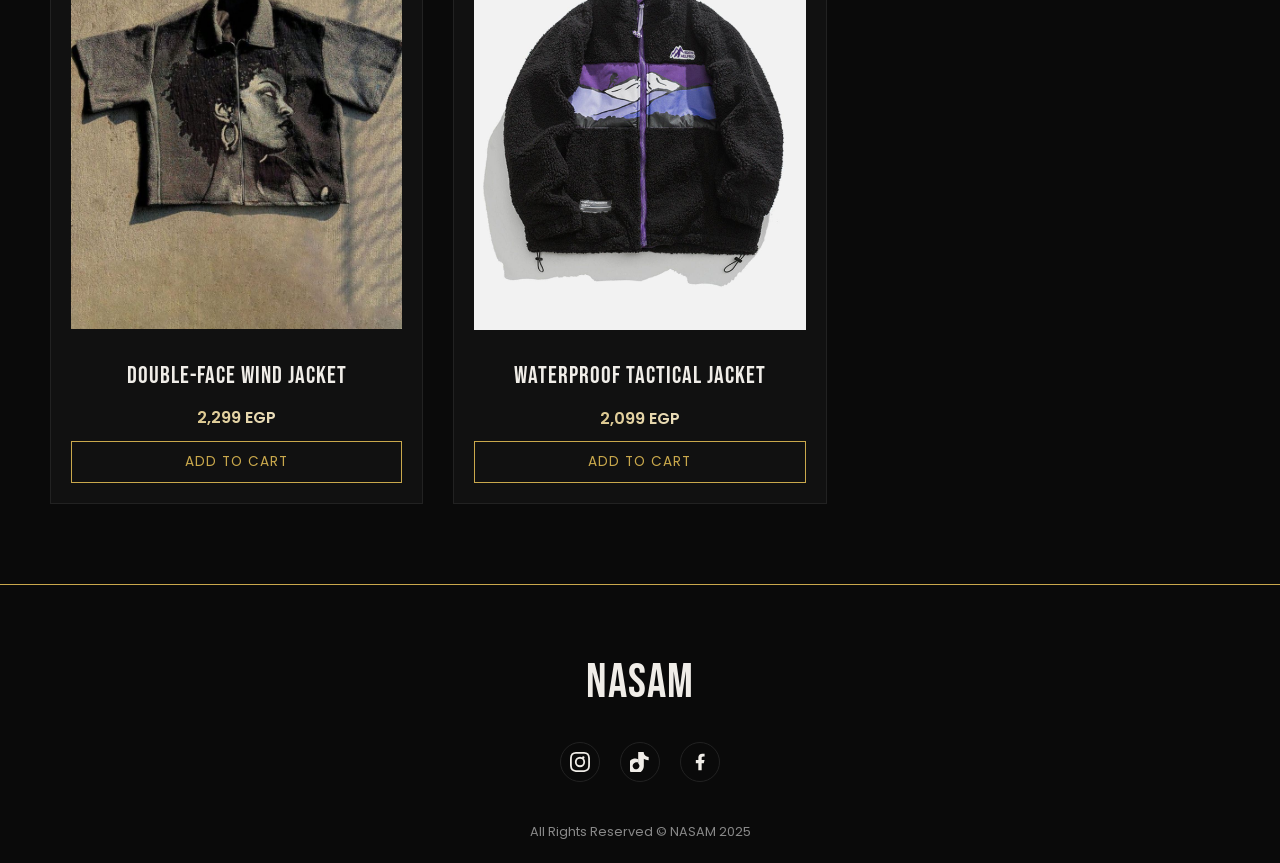
<file: pages/shop.html>
<!DOCTYPE html>
<html lang="en" dir="ltr">
<head>
  <meta charset="UTF-8">
  <meta name="viewport" content="width=device-width, initial-scale=1.0">
  <title>Shop | NASAM</title>
  <link rel="stylesheet" href="../css/main.css">
  <link rel="stylesheet" href="../css/animations.css">
  <link rel="stylesheet" href="../css/shop.css">
</head>
<body>
  <div id="cursor"></div>

  <!-- Navbar -->
  <nav class="navbar">
    <div class="nav-brand"><a href="../index.html">NASAM</a></div>
    <div class="nav-links">
      <a href="../index.html">Home</a>
      <a href="shop.html">Shop</a>
      <a href="about.html">About</a>
      <a href="contact.html">Contact</a>
    </div>
    <div class="nav-right">
      <div class="cart-icon">
        🛒
        <span class="cart-badge">0</span>
      </div>
    </div>
  </nav>

  <!-- Shop Header -->
  <header class="shop-header reveal">
    <h1 class="brand-font">Shop All</h1>
  </header>

  <!-- Filter Bar -->
  <div class="filter-bar reveal">
    <button class="filter-btn active" data-filter="all">All</button>
    <button class="filter-btn" data-filter="tshirts">T-Shirts</button>
    <button class="filter-btn" data-filter="pants">Pants</button>
    <button class="filter-btn" data-filter="jackets">Jackets</button>
  </div>

  <!-- Shop Grid -->
  <section class="shop-grid">
    <!-- T-Shirts -->
    <div class="product-card reveal" data-category="tshirts" data-id="ts1">
      <div class="product-img-wrapper">
        <img src="../images/products/tshirts/0578d26e-c712-48b1-87a6-30b4931d655f.jpeg" alt="Oversized Basic Tee">
      </div>
      <div class="product-info">
        <h3 class="product-title">Oversized Basic Tee</h3>
        <span class="product-price shimmer-text">599 EGP</span>
        <button class="btn add-to-cart">Add to Cart</button>
      </div>
    </div>
    <div class="product-card reveal" data-category="tshirts" data-id="ts2">
      <div class="product-img-wrapper">
        <img src="../images/products/tshirts/3c5f3be0-0093-4390-9868-46877b4bcb9f.jpeg" alt="NASAM Graphic Tee">
      </div>
      <div class="product-info">
        <h3 class="product-title">NASAM Graphic Tee</h3>
        <span class="product-price shimmer-text">749 EGP</span>
        <button class="btn add-to-cart">Add to Cart</button>
      </div>
    </div>
    <div class="product-card reveal" data-category="tshirts" data-id="ts3">
      <div class="product-img-wrapper">
        <img src="../images/products/tshirts/7157a3c1-5c7e-4e31-adc2-62334d8f5726.jpeg" alt="Heavy Premium Tee">
      </div>
      <div class="product-info">
        <h3 class="product-title">Heavy Premium Tee</h3>
        <span class="product-price shimmer-text">849 EGP</span>
        <button class="btn add-to-cart">Add to Cart</button>
      </div>
    </div>
    <div class="product-card reveal" data-category="tshirts" data-id="ts4">
      <div class="product-img-wrapper">
        <img src="../images/products/tshirts/746208f7-27ab-4825-bdd2-8cb58a2c5fa6.jpeg" alt="NASAM Essential Tee">
      </div>
      <div class="product-info">
        <h3 class="product-title">NASAM Essential Tee</h3>
        <span class="product-price shimmer-text">649 EGP</span>
        <button class="btn add-to-cart">Add to Cart</button>
      </div>
    </div>
    <div class="product-card reveal" data-category="tshirts" data-id="ts5">
      <div class="product-img-wrapper">
        <img src="../images/products/tshirts/7d748e18-3d52-4eb8-ba43-792209ca21c4.jpeg" alt="Signature Logo Tee">
      </div>
      <div class="product-info">
        <h3 class="product-title">Signature Logo Tee</h3>
        <span class="product-price shimmer-text">699 EGP</span>
        <button class="btn add-to-cart">Add to Cart</button>
      </div>
    </div>
    <div class="product-card reveal" data-category="tshirts" data-id="ts6">
      <div class="product-img-wrapper">
        <img src="../images/products/tshirts/d12cd775-62ee-4862-bb99-5a10e83ac7b5.jpeg" alt="Urban Drop Shoulder">
      </div>
      <div class="product-info">
        <h3 class="product-title">Urban Drop Shoulder</h3>
        <span class="product-price shimmer-text">799 EGP</span>
        <button class="btn add-to-cart">Add to Cart</button>
      </div>
    </div>
    <div class="product-card reveal" data-category="tshirts" data-id="ts7">
      <div class="product-img-wrapper">
        <img src="../images/products/tshirts/dbd4573f-a5d0-461a-ab9f-017a17c1ebd7.jpeg" alt="Distressed Vintage Tee">
      </div>
      <div class="product-info">
        <h3 class="product-title">Distressed Vintage Tee</h3>
        <span class="product-price shimmer-text">899 EGP</span>
        <button class="btn add-to-cart">Add to Cart</button>
      </div>
    </div>

    <!-- Pants -->
    <div class="product-card reveal" data-category="pants" data-id="p1">
      <div class="product-img-wrapper">
        <img src="../images/products/pants/7dbea3860ac34b82475547fa162d97b5.jpg" alt="Tactical Cargo Pants">
      </div>
      <div class="product-info">
        <h3 class="product-title">Tactical Cargo Pants</h3>
        <span class="product-price shimmer-text">1,199 EGP</span>
        <button class="btn add-to-cart">Add to Cart</button>
      </div>
    </div>
    <div class="product-card reveal" data-category="pants" data-id="p2">
      <div class="product-img-wrapper">
        <img src="../images/products/pants/9327fe51b45af29ec1e25e6becff5bf7.jpg" alt="Premium Jogger Pants">
      </div>
      <div class="product-info">
        <h3 class="product-title">Premium Jogger Pants</h3>
        <span class="product-price shimmer-text">999 EGP</span>
        <button class="btn add-to-cart">Add to Cart</button>
      </div>
    </div>
    <div class="product-card reveal" data-category="pants" data-id="p3">
      <div class="product-img-wrapper">
        <img src="../images/products/pants/9d0a67dd61afa8cc46ed045e6b39af46.jpg" alt="Street Plaid Pants">
      </div>
      <div class="product-info">
        <h3 class="product-title">Street Plaid Pants</h3>
        <span class="product-price shimmer-text">1,099 EGP</span>
        <button class="btn add-to-cart">Add to Cart</button>
      </div>
    </div>
    <div class="product-card reveal" data-category="pants" data-id="p4">
      <div class="product-img-wrapper">
        <img src="../images/products/pants/d7e899ba162828c2385d92b830f1fdd3.jpg" alt="NASAM Relaxed Fit Pants">
      </div>
      <div class="product-info">
        <h3 class="product-title">NASAM Relaxed Fit Pants</h3>
        <span class="product-price shimmer-text">1,299 EGP</span>
        <button class="btn add-to-cart">Add to Cart</button>
      </div>
    </div>

    <!-- Jackets -->
    <div class="product-card reveal" data-category="jackets" data-id="j1">
      <div class="product-img-wrapper">
        <img src="../images/products/jackets/06e3613f6ea71c3d3ffe346e85759129.jpg" alt="NASAM Bomber Jacket">
      </div>
      <div class="product-info">
        <h3 class="product-title">NASAM Bomber Jacket</h3>
        <span class="product-price shimmer-text">1,799 EGP</span>
        <button class="btn add-to-cart">Add to Cart</button>
      </div>
    </div>
    <div class="product-card reveal" data-category="jackets" data-id="j2">
      <div class="product-img-wrapper">
        <img src="../images/products/jackets/749bfe5e7eb236b6738c7754865e1b38.jpg" alt="Double-Face Wind Jacket">
      </div>
      <div class="product-info">
        <h3 class="product-title">Double-Face Wind Jacket</h3>
        <span class="product-price shimmer-text">2,299 EGP</span>
        <button class="btn add-to-cart">Add to Cart</button>
      </div>
    </div>
    <div class="product-card reveal" data-category="jackets" data-id="j3">
      <div class="product-img-wrapper">
        <img src="../images/products/jackets/f8ed4553db967bd69e9d618e5160c749.jpg" alt="Waterproof Tactical Jacket">
      </div>
      <div class="product-info">
        <h3 class="product-title">Waterproof Tactical Jacket</h3>
        <span class="product-price shimmer-text">2,099 EGP</span>
        <button class="btn add-to-cart">Add to Cart</button>
      </div>
    </div>
  </section>

  <!-- Footer -->
  <footer class="footer">
    <h2 class="footer-brand brand-font">NASAM</h2>
    <div class="footer-socials">
      <a href="https://www.instagram.com/nasam9872?igsh=cDNyd2JxZ2IyNzN5&utm_source=qr" target="_blank" rel="noopener noreferrer" title="Instagram">
        <svg width="20" height="20" fill="currentColor" viewBox="0 0 24 24"><path d="M12 2.163c3.204 0 3.584.012 4.85.07 3.252.148 4.771 1.691 4.919 4.919.058 1.265.069 1.645.069 4.849 0 3.205-.012 3.584-.069 4.849-.149 3.225-1.664 4.771-4.919 4.919-1.266.058-1.644.07-4.85.07-3.204 0-3.584-.012-4.849-.07-3.26-.149-4.771-1.699-4.919-4.92-.058-1.265-.07-1.644-.07-4.849 0-3.204.013-3.583.07-4.849.149-3.227 1.664-4.771 4.919-4.919 1.266-.057 1.645-.069 4.849-.069zM12 0C8.741 0 8.333.014 7.053.072 2.695.272.273 2.69.073 7.052.014 8.333 0 8.741 0 12c0 3.259.014 3.668.072 4.948.2 4.358 2.618 6.78 6.98 6.98C8.333 23.986 8.741 24 12 24c3.259 0 3.668-.014 4.948-.072 4.354-.2 6.782-2.618 6.979-6.98.059-1.28.073-1.689.073-4.948 0-3.259-.014-3.667-.072-4.947-.196-4.354-2.617-6.78-6.979-6.98C15.668.014 15.259 0 12 0zm0 5.838a6.162 6.162 0 100 12.324 6.162 6.162 0 000-12.324zM12 16a4 4 0 110-8 4 4 0 010 8zm3.98-10.822a1.44 1.44 0 100 2.881 1.44 1.44 0 000-2.88z"/></svg>
      </a>
      <a href="https://www.tiktok.com/@nasam315?_r=1&_t=ZS-966v9a4QpN6" target="_blank" rel="noopener noreferrer" title="TikTok">
        <svg width="20" height="20" fill="currentColor" viewBox="0 0 24 24"><path d="M12.525.02c1.31-.02 2.61-.01 3.91-.02.08 1.53.63 3.09 1.75 4.17 1.12 1.11 2.7 1.62 4.24 1.79v4.03c-1.44-.05-2.89-.35-4.2-.97-.57-.26-1.1-.59-1.62-.93-.01 2.92.01 5.84-.02 8.75-.08 2.25-.97 4.41-2.43 6.02-1.48 1.63-3.62 2.68-5.83 2.95-2.2.26-4.47-.11-6.4-1.24-1.92-1.12-3.37-2.91-4.04-4.99-.68-2.07-.56-4.39.31-6.4 1.08-2.48 3.25-4.32 5.85-5.07 1.88-.54 3.92-.37 5.67.45v4.18c-1.06-.49-2.31-.56-3.41-.21-1.1.34-2.04 1.08-2.58 2.08-.54.98-.67 2.15-.36 3.22.31 1.06 1.01 1.95 1.95 2.47.93.52 2.06.63 3.07.31 1.01-.31 1.86-1.02 2.37-1.93.51-.9.65-1.96.4-2.95-.23-.88-.7-1.68-1.32-2.32V.02z"/></svg>
      </a>
      <a href="https://www.facebook.com/share/1Eqo51q7q2/?mibextid=wwXIfr" target="_blank" rel="noopener noreferrer" title="Facebook">
        <svg width="20" height="20" fill="currentColor" viewBox="0 0 24 24"><path d="M14 13.5h2.5l1-4H14v-2c0-1.03 0-2 2-2h1.5V2.14c-.326-.043-1.557-.14-2.857-.14C11.928 2 10 3.657 10 6.7v2.8H7v4h3V22h4v-8.5z"/></svg>
      </a>
    </div>
    <div class="footer-bottom">
      All Rights Reserved &copy; NASAM 2025
    </div>
  </footer>

  <!-- Cart Drawer -->
  <div class="cart-overlay"></div>
  <div class="cart-drawer">
    <div class="cart-header">
      <h2 class="brand-font">Your Cart</h2>
      <button class="close-cart">&times;</button>
    </div>
    <div class="cart-items"></div>
    <div class="cart-footer">
      <div class="cart-total">
        <span>Total</span>
        <span class="total-amount">0 EGP</span>
      </div>
      <button class="btn checkout-btn">Checkout</button>
    </div>
  </div>

  <script src="../js/main.js"></script>
  <script src="../js/animations.js"></script>
  <script src="../js/cart.js"></script>
  <script src="../js/shop.js"></script>
</body>
</html>
</file>
<file: css/main.css>
@import url('https://fonts.googleapis.com/css2?family=Bebas+Neue&family=Poppins:wght@300;400;500;600&display=swap');

:root {
  --primary: #0a0a0a;
  --accent: #c9a84c;
  --text: #f0ede8;
  --card: #111111;
  --border: #222222;
}

* {
  margin: 0;
  padding: 0;
  box-sizing: border-box;
  cursor: none; /* For custom cursor */
}

body {
  background-color: var(--primary);
  color: var(--text);
  font-family: 'Poppins', sans-serif;
  overflow-x: hidden;
  line-height: 1.6;
}

h1, h2, h3, h4, h5, h6, .brand-font {
  font-family: 'Bebas Neue', sans-serif;
  font-weight: normal;
  letter-spacing: 1px;
}

a {
  color: var(--text);
  text-decoration: none;
  transition: color 0.3s ease;
}

a:hover {
  color: var(--accent);
}

/* Custom Cursor */
#cursor {
  position: fixed;
  top: 0;
  left: 0;
  width: 20px;
  height: 20px;
  border: 2px solid var(--accent);
  border-radius: 50%;
  pointer-events: none;
  transform: translate(-50%, -50%);
  z-index: 9999;
  transition: width 0.2s, height 0.2s, background-color 0.2s;
}

#cursor.active {
  width: 40px;
  height: 40px;
  background-color: rgba(201, 168, 76, 0.2);
}

/* Navbar */
.navbar {
  position: fixed;
  top: 0;
  width: 100%;
  padding: 20px 50px;
  display: flex;
  justify-content: space-between;
  align-items: center;
  z-index: 1000;
  transition: all 0.3s ease;
  background: transparent;
}

.navbar.scrolled {
  background: rgba(15, 15, 15, 0.9);
  backdrop-filter: blur(10px);
  padding: 15px 50px;
  border-bottom: 1px solid var(--border);
}

.nav-brand {
  font-family: 'Bebas Neue', sans-serif;
  font-size: 2.5rem;
  color: var(--text);
  letter-spacing: 2px;
}

.nav-links {
  display: flex;
  gap: 30px;
}

.nav-links a {
  font-size: 0.9rem;
  text-transform: uppercase;
  letter-spacing: 1px;
}

.nav-right {
  display: flex;
  align-items: center;
}

.cart-icon {
  position: relative;
  font-size: 1.5rem;
  cursor: pointer;
}

.cart-badge {
  position: absolute;
  top: -8px;
  right: -12px;
  background: var(--accent);
  color: var(--primary);
  font-size: 0.75rem;
  font-weight: 600;
  width: 18px;
  height: 18px;
  border-radius: 50%;
  display: flex;
  align-items: center;
  justify-content: center;
}

/* Footer */
.footer {
  background: var(--primary);
  border-top: 1px solid var(--accent);
  padding: 60px 20px 20px;
  text-align: center;
}

.footer-brand {
  font-size: 3rem;
  margin-bottom: 20px;
  color: var(--text);
}

.footer-socials {
  display: flex;
  justify-content: center;
  gap: 20px;
  margin-bottom: 40px;
}

.footer-socials a {
  width: 40px;
  height: 40px;
  border: 1px solid var(--border);
  border-radius: 50%;
  display: flex;
  align-items: center;
  justify-content: center;
}

.footer-socials a:hover {
  border-color: var(--accent);
  color: var(--accent);
}

.footer-bottom {
  font-size: 0.8rem;
  color: #888;
}

/* Product Card Shared */
.product-card {
  background: var(--card);
  border: 1px solid var(--border);
  padding: 20px;
  text-align: center;
  position: relative;
  overflow: hidden;
  transform-style: preserve-3d;
}

.product-img-wrapper {
  overflow: hidden;
  margin-bottom: 20px;
}

.product-card img {
  width: 100%;
  height: auto;
  transition: transform 0.4s ease;
}

.product-card:hover img {
  transform: scale(1.05);
}

.product-info {
  display: flex;
  flex-direction: column;
  gap: 10px;
}

.product-title {
  font-family: 'Bebas Neue', sans-serif;
  font-size: 1.5rem;
  letter-spacing: 1px;
}

.product-price {
  color: var(--accent);
  font-weight: 600;
  position: relative;
  display: inline-block;
  overflow: hidden;
}

.btn {
  background: transparent;
  border: 1px solid var(--accent);
  color: var(--accent);
  padding: 10px 20px;
  text-transform: uppercase;
  font-family: 'Poppins', sans-serif;
  font-size: 0.85rem;
  letter-spacing: 1px;
  cursor: pointer;
  transition: all 0.3s ease;
  position: relative;
  overflow: hidden;
}

.btn:hover {
  background: var(--accent);
  color: var(--primary);
}

/* Cart Drawer */
.cart-overlay {
  position: fixed;
  top: 0;
  left: 0;
  width: 100%;
  height: 100%;
  background: rgba(0,0,0,0.7);
  z-index: 1001;
  opacity: 0;
  visibility: hidden;
  transition: all 0.3s ease;
}

.cart-overlay.active {
  opacity: 1;
  visibility: visible;
}

.cart-drawer {
  position: fixed;
  top: 0;
  right: -400px;
  width: 400px;
  max-width: 100%;
  height: 100vh;
  background: var(--card);
  border-left: 1px solid var(--border);
  z-index: 1002;
  padding: 30px;
  display: flex;
  flex-direction: column;
  transition: right 0.3s ease;
}

.cart-drawer.active {
  right: 0;
}

.cart-header {
  display: flex;
  justify-content: space-between;
  align-items: center;
  margin-bottom: 30px;
  border-bottom: 1px solid var(--border);
  padding-bottom: 15px;
}

.cart-header h2 {
  font-size: 2rem;
}

.close-cart {
  background: none;
  border: none;
  color: var(--text);
  font-size: 2rem;
  cursor: pointer;
}

.cart-items {
  flex: 1;
  overflow-y: auto;
  display: flex;
  flex-direction: column;
  gap: 20px;
}

.cart-item {
  display: flex;
  gap: 15px;
  align-items: center;
  border-bottom: 1px solid var(--border);
  padding-bottom: 15px;
}

.cart-item img {
  width: 60px;
  height: 60px;
  object-fit: cover;
}

.cart-item-details {
  flex: 1;
}

.cart-item-title {
  font-family: 'Bebas Neue', sans-serif;
  font-size: 1.2rem;
}

.cart-item-price {
  color: var(--accent);
  font-size: 0.9rem;
}

.cart-item-actions {
  display: flex;
  align-items: center;
  gap: 10px;
}

.cart-item-actions button {
  background: none;
  border: 1px solid var(--border);
  color: var(--text);
  width: 25px;
  height: 25px;
  cursor: pointer;
}

.cart-footer {
  margin-top: 20px;
  border-top: 1px solid var(--border);
  padding-top: 20px;
}

.cart-total {
  display: flex;
  justify-content: space-between;
  font-size: 1.2rem;
  font-weight: 600;
  margin-bottom: 20px;
}

.checkout-btn {
  width: 100%;
  padding: 15px;
  font-size: 1rem;
}

.shop-grid {
  display: grid;
  grid-template-columns: repeat(auto-fill, minmax(300px, 1fr));
  gap: 30px;
  padding: 0 50px 80px;
  max-width: 1400px;
  margin: 0 auto;
}

@media (max-width: 768px) {
  .nav-links {
    display: none;
  }
  .shop-grid {
    padding: 0 20px 80px;
  }
}
</file>
<file: css/animations.css>
@keyframes float {
  0% { transform: translateY(0px); }
  50% { transform: translateY(-20px); }
  100% { transform: translateY(0px); }
}

@keyframes glitch {
  0% { text-shadow: 2px 0 red, -2px 0 blue; clip-path: inset(10% 0 80% 0); }
  20% { text-shadow: -2px 0 red, 2px 0 blue; clip-path: inset(80% 0 10% 0); }
  40% { text-shadow: 2px 0 red, -2px 0 blue; clip-path: inset(30% 0 40% 0); }
  60% { text-shadow: -2px 0 red, 2px 0 blue; clip-path: inset(50% 0 30% 0); }
  80% { text-shadow: 2px 0 red, -2px 0 blue; clip-path: inset(5% 0 90% 0); }
  100% { text-shadow: none; clip-path: inset(0 0 0 0); }
}

@keyframes shimmer {
  0% { background-position: -200% center; }
  100% { background-position: 200% center; }
}

@keyframes ripple {
  0% { transform: scale(0); opacity: 0.5; }
  100% { transform: scale(4); opacity: 0; }
}

@keyframes fadeUp {
  0% { opacity: 0; transform: translateY(40px); }
  100% { opacity: 1; transform: translateY(0); }
}

.float-anim {
  animation: float 3s ease-in-out infinite;
}

.glitch-anim {
  animation: glitch 1s linear forwards;
}

.shimmer-text {
  background: linear-gradient(90deg, var(--accent) 0%, #fff 50%, var(--accent) 100%);
  background-size: 200% auto;
  color: transparent;
  -webkit-background-clip: text;
  background-clip: text;
  animation: shimmer 3s linear infinite;
}

.reveal {
  opacity: 0;
  transform: translateY(40px);
  transition: opacity 0.8s ease, transform 0.8s ease;
}

.reveal.visible {
  opacity: 1;
  transform: translateY(0);
}

.ripple-effect {
  position: absolute;
  border-radius: 50%;
  background: rgba(201, 168, 76, 0.4);
  transform: scale(0);
  animation: ripple 0.6s linear;
  pointer-events: none;
}
</file>
<file: css/about.css>
.about-hero {
  padding: 180px 20px 100px;
  text-align: center;
  background: var(--primary);
}

.about-hero h1 {
  font-size: 5rem;
  color: var(--text);
}

.brand-story {
  display: flex;
  padding: 0 50px 100px;
  gap: 50px;
  align-items: center;
  max-width: 1400px;
  margin: 0 auto;
}

.brand-story-img {
  flex: 1;
  position: relative;
  overflow: hidden;
}

.brand-story-img img {
  width: 100%;
  height: auto;
  transition: transform 2s ease;
}

.brand-story-img:hover img {
  transform: scale(1.05);
}

.brand-story-text {
  flex: 1;
}

.brand-story-text h2 {
  font-size: 3rem;
  color: var(--accent);
  margin-bottom: 20px;
}

.values-section {
  padding: 80px 50px;
  background: var(--card);
}

.values-grid {
  display: grid;
  grid-template-columns: repeat(3, 1fr);
  gap: 30px;
  max-width: 1400px;
  margin: 0 auto;
}

.value-card {
  padding: 40px;
  border: 1px solid var(--border);
  text-align: center;
}

.value-card h3 {
  font-size: 2rem;
  color: var(--accent);
  margin-bottom: 15px;
}

.lookbook-strip {
  display: flex;
  overflow-x: auto;
  padding: 50px;
  gap: 20px;
  scrollbar-width: none;
}

.lookbook-strip::-webkit-scrollbar {
  display: none;
}

.lookbook-strip img {
  height: 400px;
  width: auto;
  object-fit: cover;
  flex-shrink: 0;
}

@media (max-width: 768px) {
  .brand-story {
    flex-direction: column;
    padding: 0 20px 60px;
  }
  .values-grid {
    grid-template-columns: 1fr;
  }
}
</file>
<file: css/checkout.css>
.checkout-container {
  padding: 150px 20px 100px;
  max-width: 1200px;
  margin: 0 auto;
  display: flex;
  gap: 50px;
}
.checkout-form {
  flex: 2;
  background: var(--card);
  padding: 40px;
  border: 1px solid var(--border);
}
.order-summary {
  flex: 1;
  background: var(--card);
  padding: 40px;
  border: 1px solid var(--border);
  height: fit-content;
}
.checkout-form h2, .order-summary h2 {
  font-size: 2.5rem;
  margin-bottom: 30px;
  color: var(--accent);
}
.form-section {
  margin-bottom: 40px;
}
.form-section h3 {
  font-family: 'Bebas Neue', sans-serif;
  font-size: 1.5rem;
  margin-bottom: 20px;
  border-bottom: 1px solid var(--border);
  padding-bottom: 10px;
}
.form-row {
  display: flex;
  gap: 20px;
  margin-bottom: 20px;
}
.form-group {
  flex: 1;
}
.form-group label {
  display: block;
  margin-bottom: 8px;
  font-size: 0.9rem;
}
.form-group input, .form-group select {
  width: 100%;
  padding: 15px;
  background: var(--primary);
  border: 1px solid var(--border);
  color: var(--text);
  font-family: 'Poppins', sans-serif;
}
.form-group input:focus, .form-group select:focus {
  outline: none;
  border-color: var(--accent);
}
.payment-methods {
  display: flex;
  flex-direction: column;
  gap: 15px;
}
.payment-method {
  display: flex;
  align-items: center;
  gap: 10px;
  padding: 15px;
  border: 1px solid var(--border);
  cursor: pointer;
  transition: border-color 0.3s;
}
.payment-method.active {
  border-color: var(--accent);
}
.payment-method input {
  accent-color: var(--accent);
}

.summary-items {
  margin-bottom: 20px;
}
.summary-item {
  display: flex;
  justify-content: space-between;
  margin-bottom: 15px;
  padding-bottom: 15px;
  border-bottom: 1px solid var(--border);
}
.summary-item:last-child {
  border-bottom: none;
}
.summary-img {
  width: 60px;
  height: 60px;
  object-fit: cover;
  border-radius: 4px;
}
.summary-details {
  flex: 1;
  margin-left: 15px;
}
.summary-title {
  font-family: 'Bebas Neue', sans-serif;
  font-size: 1.2rem;
}
.summary-price {
  color: var(--accent);
  font-size: 0.9rem;
}
.summary-total {
  display: flex;
  justify-content: space-between;
  font-size: 1.5rem;
  font-weight: 600;
  margin-top: 20px;
  padding-top: 20px;
  border-top: 2px solid var(--border);
  color: var(--accent);
}

@media (max-width: 900px) {
  .checkout-container {
    flex-direction: column-reverse;
  }
}
</file>
<file: css/contact.css>
.contact-header {
  padding: 180px 20px 60px;
  text-align: center;
}

.contact-header h1 {
  font-size: 4rem;
  color: var(--text);
}

.contact-container {
  display: flex;
  flex-direction: column;
  align-items: center;
  padding: 0 20px 100px;
}

.contact-form {
  width: 100%;
  max-width: 600px;
  background: var(--card);
  padding: 40px;
  border: 1px solid var(--border);
  margin-bottom: 50px;
}

.form-group {
  margin-bottom: 20px;
}

.form-group label {
  display: block;
  margin-bottom: 8px;
  font-family: 'Bebas Neue', sans-serif;
  font-size: 1.2rem;
  letter-spacing: 1px;
}

.form-group input,
.form-group textarea {
  width: 100%;
  padding: 15px;
  background: var(--primary);
  border: 1px solid var(--border);
  color: var(--text);
  font-family: 'Poppins', sans-serif;
}

.form-group input:focus,
.form-group textarea:focus {
  outline: none;
  border-color: var(--accent);
}

.contact-socials {
  text-align: center;
}

.contact-socials h2 {
  font-size: 2.5rem;
  margin-bottom: 20px;
}

.social-links {
  display: flex;
  gap: 30px;
  justify-content: center;
}

.social-links a {
  font-size: 1.2rem;
  padding: 15px 30px;
  border: 1px solid var(--border);
  text-transform: uppercase;
  font-family: 'Bebas Neue', sans-serif;
}

.social-links a:hover {
  border-color: var(--accent);
  color: var(--accent);
}
</file>
<file: css/product-detail.css>
/* ─── Product Detail Page Styles ─────────────────────────────────────────── */

.breadcrumb {
  padding: 100px 50px 20px;
  max-width: 1400px;
  margin: 0 auto;
  font-size: 0.85rem;
  color: #666;
}

.breadcrumb a {
  color: #888;
  transition: color 0.3s;
}

.breadcrumb a:hover {
  color: var(--accent);
}

.breadcrumb-sep {
  margin: 0 10px;
  color: #444;
}

#breadcrumb-product {
  color: var(--accent);
}

/* ─── Product Detail Layout ──────────────────────────────────────────────── */

.product-detail {
  max-width: 1400px;
  margin: 0 auto;
  padding: 20px 50px 80px;
  display: grid;
  grid-template-columns: 1fr 1fr;
  gap: 60px;
  align-items: start;
}

.product-detail-image {
  position: sticky;
  top: 100px;
  border: 1px solid var(--border);
  overflow: hidden;
  background: var(--card);
}

.product-detail-image img {
  width: 100%;
  display: block;
  transition: transform 0.6s cubic-bezier(0.25, 0.46, 0.45, 0.94);
}

.product-detail-image:hover img {
  transform: scale(1.08);
}

/* Glow overlay on image hover */
.product-detail-image::after {
  content: '';
  position: absolute;
  inset: 0;
  background: radial-gradient(circle at center, rgba(201,168,76,0.05), transparent 70%);
  opacity: 0;
  transition: opacity 0.4s;
  pointer-events: none;
}

.product-detail-image:hover::after {
  opacity: 1;
}

/* ─── Product Info Panel ─────────────────────────────────────────────────── */

.product-detail-info {
  display: flex;
  flex-direction: column;
  gap: 25px;
}

.product-detail-category {
  text-transform: uppercase;
  font-size: 0.75rem;
  letter-spacing: 3px;
  color: #666;
  font-weight: 500;
}

.product-detail-title {
  font-family: 'Bebas Neue', sans-serif;
  font-size: 3.5rem;
  line-height: 1.1;
  letter-spacing: 2px;
}

.product-detail-price {
  font-size: 2rem;
  font-weight: 600;
  color: var(--accent);
  display: flex;
  align-items: center;
  gap: 12px;
}

.product-detail-price .currency {
  font-size: 1rem;
  font-weight: 400;
  color: #888;
}

/* Rating */
.product-detail-rating {
  display: flex;
  align-items: center;
  gap: 12px;
}

.stars {
  display: flex;
  gap: 3px;
}

.star {
  color: var(--accent);
  font-size: 1.1rem;
}

.star.empty {
  color: #333;
}

.rating-text {
  font-size: 0.9rem;
  color: #888;
}

.rating-text strong {
  color: var(--text);
}

/* Divider */
.detail-divider {
  height: 1px;
  background: var(--border);
  width: 100%;
}

/* Description */
.product-detail-desc {
  font-size: 1rem;
  line-height: 1.8;
  color: #bbb;
}

/* ─── Size Selector ──────────────────────────────────────────────────────── */

.size-selector {
  display: flex;
  flex-direction: column;
  gap: 12px;
}

.size-selector-label {
  text-transform: uppercase;
  font-size: 0.8rem;
  letter-spacing: 2px;
  color: #888;
}

.size-options {
  display: flex;
  gap: 10px;
  flex-wrap: wrap;
}

.size-btn {
  width: 52px;
  height: 52px;
  border: 1px solid var(--border);
  background: transparent;
  color: var(--text);
  font-family: 'Poppins', sans-serif;
  font-size: 0.85rem;
  font-weight: 500;
  cursor: pointer;
  transition: all 0.3s ease;
  display: flex;
  align-items: center;
  justify-content: center;
}

.size-btn:hover {
  border-color: var(--accent);
  color: var(--accent);
}

.size-btn.active {
  background: var(--accent);
  border-color: var(--accent);
  color: var(--primary);
}

/* ─── Action Buttons ─────────────────────────────────────────────────────── */

.product-actions {
  display: flex;
  gap: 15px;
}

.btn-add-to-cart-detail {
  flex: 1;
  background: var(--accent);
  border: 1px solid var(--accent);
  color: var(--primary);
  padding: 16px 30px;
  text-transform: uppercase;
  font-family: 'Bebas Neue', sans-serif;
  font-size: 1.3rem;
  letter-spacing: 3px;
  cursor: pointer;
  transition: all 0.3s ease;
  position: relative;
  overflow: hidden;
}

.btn-add-to-cart-detail:hover {
  background: transparent;
  color: var(--accent);
  transform: translateY(-2px);
  box-shadow: 0 8px 30px rgba(201, 168, 76, 0.15);
}

/* ─── Accordion Sections ─────────────────────────────────────────────────── */

.detail-accordion {
  display: flex;
  flex-direction: column;
}

.accordion-item {
  border-top: 1px solid var(--border);
}

.accordion-item:last-child {
  border-bottom: 1px solid var(--border);
}

.accordion-header {
  display: flex;
  justify-content: space-between;
  align-items: center;
  padding: 20px 0;
  cursor: pointer;
  transition: color 0.3s;
}

.accordion-header:hover {
  color: var(--accent);
}

.accordion-header h4 {
  font-family: 'Poppins', sans-serif;
  font-size: 0.9rem;
  font-weight: 500;
  text-transform: uppercase;
  letter-spacing: 2px;
}

.accordion-icon {
  font-size: 1.5rem;
  transition: transform 0.3s ease;
  color: var(--accent);
  font-weight: 300;
}

.accordion-item.open .accordion-icon {
  transform: rotate(45deg);
}

.accordion-content {
  max-height: 0;
  overflow: hidden;
  transition: max-height 0.4s ease, padding 0.3s ease;
}

.accordion-item.open .accordion-content {
  max-height: 600px;
  padding-bottom: 20px;
}

.accordion-content p {
  font-size: 0.95rem;
  color: #999;
  line-height: 1.8;
}

/* ─── Reviews Section ────────────────────────────────────────────────────── */

.reviews-list {
  display: flex;
  flex-direction: column;
  gap: 20px;
}

.review-card {
  background: var(--card);
  border: 1px solid var(--border);
  padding: 20px 24px;
  transition: border-color 0.3s;
}

.review-card:hover {
  border-color: rgba(201, 168, 76, 0.3);
}

.review-header {
  display: flex;
  justify-content: space-between;
  align-items: center;
  margin-bottom: 10px;
}

.review-author {
  font-family: 'Bebas Neue', sans-serif;
  font-size: 1.2rem;
  letter-spacing: 1px;
}

.review-date {
  font-size: 0.8rem;
  color: #555;
}

.review-stars {
  display: flex;
  gap: 2px;
  margin-bottom: 10px;
}

.review-stars .star {
  font-size: 0.9rem;
}

.review-text {
  font-size: 0.9rem;
  color: #aaa;
  line-height: 1.7;
}

/* ─── Related Products ───────────────────────────────────────────────────── */

.related-section {
  max-width: 1400px;
  margin: 0 auto;
  padding: 0 50px 100px;
}

.related-title {
  font-size: 2.5rem;
  text-align: center;
  margin-bottom: 40px;
  letter-spacing: 2px;
}

.related-grid {
  display: grid;
  grid-template-columns: repeat(3, 1fr);
  gap: 30px;
}

.related-grid .product-card {
  cursor: pointer;
}

/* ─── Fade-in animation for page load ────────────────────────────────────── */

.product-detail,
.related-section {
  animation: fadeUp 0.8s ease forwards;
}

.related-section {
  animation-delay: 0.2s;
  opacity: 0;
}

/* ─── Responsive ─────────────────────────────────────────────────────────── */

@media (max-width: 1024px) {
  .product-detail {
    grid-template-columns: 1fr;
    gap: 40px;
    padding: 20px 30px 60px;
  }

  .product-detail-image {
    position: relative;
    top: 0;
  }

  .product-detail-title {
    font-size: 2.5rem;
  }
}

@media (max-width: 768px) {
  .breadcrumb {
    padding: 90px 20px 15px;
  }

  .product-detail {
    padding: 20px 20px 60px;
  }

  .product-detail-title {
    font-size: 2rem;
  }

  .product-detail-price {
    font-size: 1.5rem;
  }

  .related-section {
    padding: 0 20px 60px;
  }

  .related-grid {
    grid-template-columns: 1fr 1fr;
    gap: 15px;
  }

  .product-actions {
    flex-direction: column;
  }
}

@media (max-width: 480px) {
  .related-grid {
    grid-template-columns: 1fr;
  }
}
</file>
<file: css/shop.css>
.shop-header {
  padding: 150px 20px 80px;
  text-align: center;
  background: linear-gradient(rgba(10,10,10,0.8), rgba(10,10,10,1)), url('../images/lookbook/look-1.jpg') center/cover;
}

.shop-header h1 {
  font-size: 4rem;
  color: var(--accent);
}

.filter-bar {
  display: flex;
  justify-content: center;
  gap: 20px;
  padding: 40px 20px;
  border-bottom: 1px solid var(--border);
  margin-bottom: 40px;
}

.filter-btn {
  background: transparent;
  border: none;
  color: var(--text);
  font-family: 'Bebas Neue', sans-serif;
  font-size: 1.2rem;
  cursor: pointer;
  padding: 5px 10px;
  position: relative;
}

.filter-btn::after {
  content: '';
  position: absolute;
  bottom: 0;
  left: 0;
  width: 0%;
  height: 2px;
  background: var(--accent);
  transition: width 0.3s ease;
}

.filter-btn:hover::after,
.filter-btn.active::after {
  width: 100%;
}

.shop-grid {
  display: grid;
  grid-template-columns: repeat(auto-fill, minmax(300px, 1fr));
  gap: 30px;
  padding: 0 50px 80px;
  max-width: 1400px;
  margin: 0 auto;
}

@media (max-width: 768px) {
  .shop-grid {
    padding: 0 20px 80px;
  }
}
</file>
